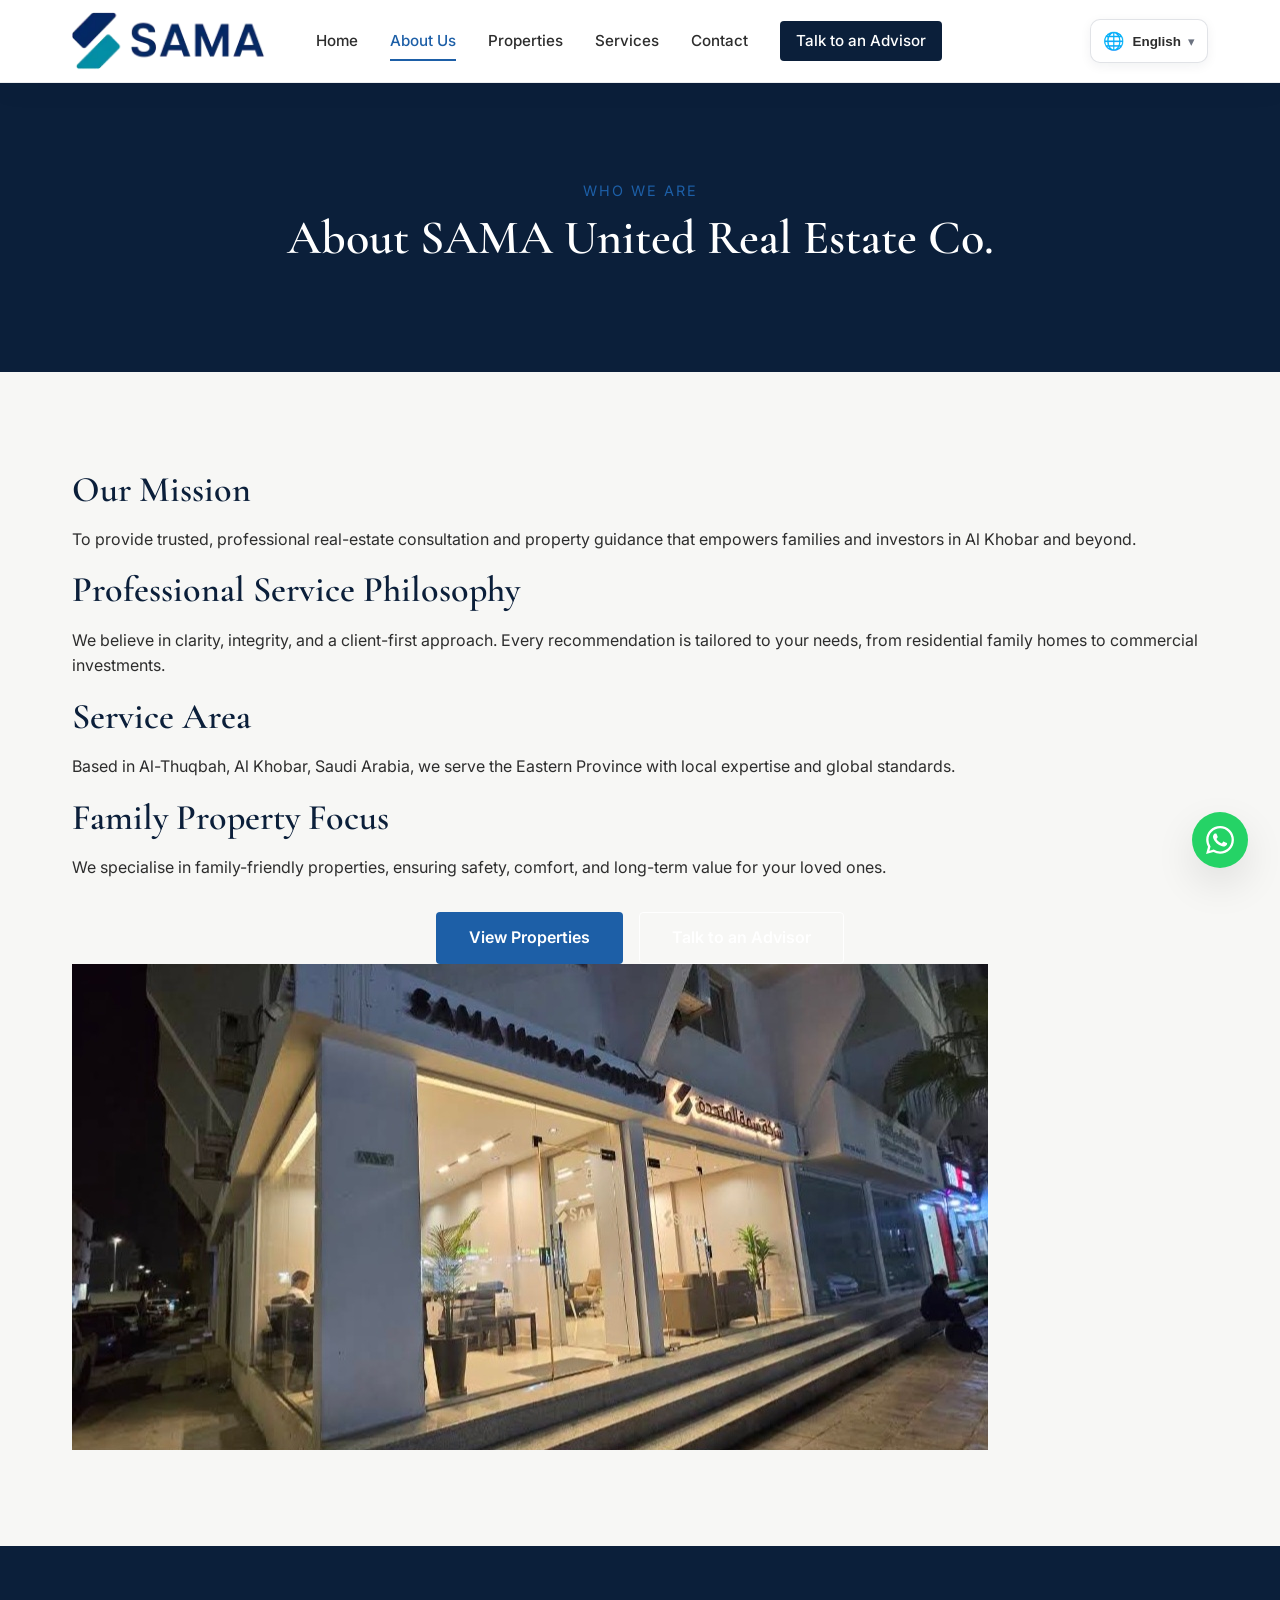
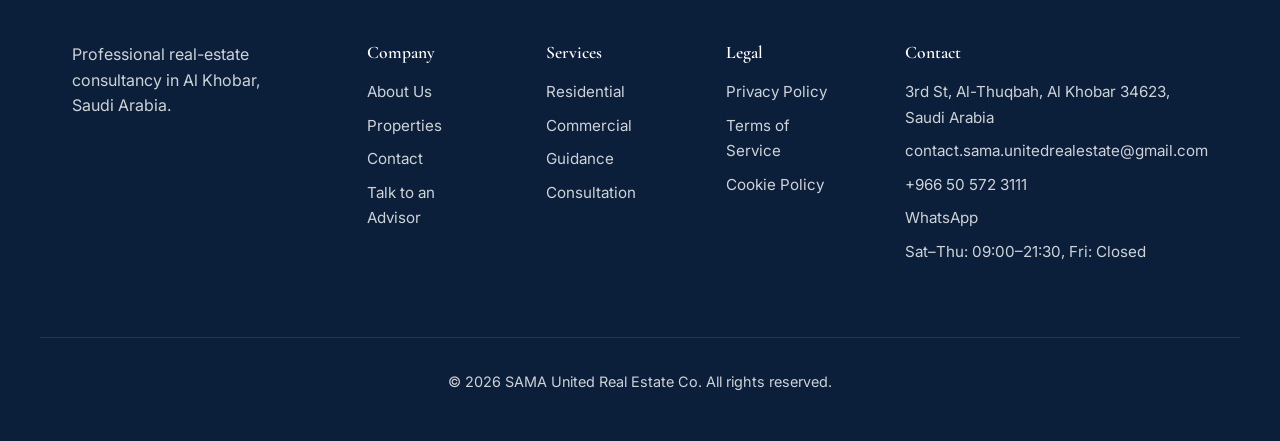
<file: company/about-us.html>
<!DOCTYPE html>
<html lang="en" dir="ltr">
<head>
    <meta charset="UTF-8">
    <meta name="viewport" content="width=device-width, initial-scale=1.0">
    <title>About Us | SAMA United Real Estate Co</title>
    <meta name="description" content="Learn about SAMA United Real Estate Co, a professional real-estate consultancy in Al Khobar, Saudi Arabia.">
    <meta property="og:title" content="About Us | SAMA United Real Estate Co">
    <meta property="og:description" content="Professional real-estate consultant serving Al-Thuqbah / Al Khobar, Saudi Arabia.">
    <meta property="og:type" content="website">
    <meta property="og:url" content="https://sama-united.example/company/about-us.html">
    <meta property="og:image" content="https://images.unsplash.com/photo-1600585154340-be6161a56a0c?q=80&w=1200&auto=format&fit=crop">
    <link rel="canonical" href="https://sama-united.example/company/about-us.html">
    <link rel="preconnect" href="https://fonts.googleapis.com">
    <link rel="preconnect" href="https://fonts.gstatic.com" crossorigin>
    <link href="https://fonts.googleapis.com/css2?family=Cormorant+Garamond:wght@400;500;600;700&family=Inter:wght@300;400;500;600;700&family=Cairo:wght@300;400;500;600;700&display=swap" rel="stylesheet">
    <link rel="stylesheet" href="../style.css">
</head>
<body>
    <header class="site-header" id="siteHeader">
        <!-- Same header as index.html, but with adjusted relative paths -->
        <div class="container header-container">
            <a href="../index.html" class="brand">
                <span class="brand-arabic">شركة سمة المتحدة العقارية</span>
                <span class="brand-english">SAMA United Real Estate Co</span>
            </a>
            <nav class="desktop-nav" aria-label="Main navigation">
                <a href="../index.html" class="nav-link" data-i18n="nav.home">Home</a>
                <a href="about-us.html" class="nav-link active" data-i18n="nav.about">About Us</a>
                <a href="properties.html" class="nav-link" data-i18n="nav.properties">Properties</a>
                <a href="../services/residential.html" class="nav-link" data-i18n="nav.services">Services</a>
                <a href="contact.html" class="nav-link" data-i18n="nav.contact">Contact</a>
                <a href="talk-to-an-advisor.html" class="nav-link nav-cta" data-i18n="nav.advisor">Talk to an Advisor</a>
            </nav>
            <div class="header-actions">
                <div class="language-selector">
                    <button class="lang-btn" aria-haspopup="true" aria-expanded="false" aria-controls="langDropdown" aria-label="Select language">
                        <span class="globe-icon" aria-hidden="true">🌐</span>
                        <span class="current-lang" data-i18n="lang.current">English</span>
                        <span class="chevron" aria-hidden="true">▾</span>
                    </button>
                    <ul class="lang-dropdown" id="langDropdown" role="menu" aria-label="Language options">
                        <li role="none"><button role="menuitem" data-lang="en" class="lang-option active">English</button></li>
                        <li role="none"><button role="menuitem" data-lang="ar" class="lang-option">العربية</button></li>
                        <li role="none"><button role="menuitem" data-lang="ur" class="lang-option">اردو</button></li>
                        <li role="none"><button role="menuitem" data-lang="zh" class="lang-option">中文</button></li>
                        <li role="none"><button role="menuitem" data-lang="sara" class="lang-option">European/Sara</button></li>
                    </ul>
                </div>
                <button class="mobile-menu-toggle" aria-expanded="false" aria-controls="mobileNav" aria-label="Toggle navigation menu">
                    <span class="hamburger-line"></span>
                    <span class="hamburger-line"></span>
                    <span class="hamburger-line"></span>
                </button>
            </div>
        </div>
        <nav class="mobile-nav" id="mobileNav" aria-label="Mobile navigation">
            <a href="../index.html" class="mobile-nav-link" data-i18n="nav.home">Home</a>
            <a href="about-us.html" class="mobile-nav-link active" data-i18n="nav.about">About Us</a>
            <a href="properties.html" class="mobile-nav-link" data-i18n="nav.properties">Properties</a>
            <a href="../services/residential.html" class="mobile-nav-link" data-i18n="nav.services">Services</a>
            <a href="contact.html" class="mobile-nav-link" data-i18n="nav.contact">Contact</a>
            <a href="talk-to-an-advisor.html" class="mobile-nav-link" data-i18n="nav.advisor">Talk to an Advisor</a>
        </nav>
    </header>

    <main>
        <section class="page-hero">
            <div class="container">
                <p class="section-eyebrow" data-i18n="about.pageEyebrow">Who we are</p>
                <h1 data-i18n="about.pageTitle">About SAMA United Real Estate Co.</h1>
            </div>
        </section>

        <section class="section">
            <div class="container about-detail-grid">
                <div class="about-detail-content">
                    <h2 data-i18n="about.missionTitle">Our Mission</h2>
                    <p data-i18n="about.missionText">To provide trusted, professional real-estate consultation and property guidance that empowers families and investors in Al Khobar and beyond.</p>
                    <h2 data-i18n="about.philosophyTitle">Professional Service Philosophy</h2>
                    <p data-i18n="about.philosophyText">We believe in clarity, integrity, and a client-first approach. Every recommendation is tailored to your needs, from residential family homes to commercial investments.</p>
                    <h2 data-i18n="about.areaTitle">Service Area</h2>
                    <p data-i18n="about.areaText">Based in Al-Thuqbah, Al Khobar, Saudi Arabia, we serve the Eastern Province with local expertise and global standards.</p>
                    <h2 data-i18n="about.familyTitle">Family Property Focus</h2>
                    <p data-i18n="about.familyText">We specialise in family-friendly properties, ensuring safety, comfort, and long-term value for your loved ones.</p>
                    <div class="cta-buttons" style="margin-top:2rem;">
                        <a href="properties.html" class="btn btn-primary" data-i18n="about.viewProperties">View Properties</a>
                        <a href="talk-to-an-advisor.html" class="btn btn-secondary" data-i18n="about.talkAdvisor">Talk to an Advisor</a>
                    </div>
                </div>
                <div class="about-detail-image">
    <img src="../assets/images/sections/about-us.jpg" alt="About SAMA United Real Estate Co" loading="lazy" decoding="async">
                </div>
            </div>
        </section>
    </main>

    <!-- Footer same as index.html but with adjusted paths -->
    <footer class="site-footer">
        <div class="container footer-grid">
            <div class="footer-brand">
                <span class="brand-arabic">شركة سمة المتحدة العقارية</span>
                <span class="brand-english">SAMA United Real Estate Co</span>
                <p data-i18n="footer.tagline">Professional real-estate consultancy in Al Khobar, Saudi Arabia.</p>
            </div>
            <div class="footer-column">
                <h3 data-i18n="footer.company">Company</h3>
                <ul>
                    <li><a href="about-us.html" data-i18n="nav.about">About Us</a></li>
                    <li><a href="properties.html" data-i18n="nav.properties">Properties</a></li>
                    <li><a href="contact.html" data-i18n="nav.contact">Contact</a></li>
                    <li><a href="talk-to-an-advisor.html" data-i18n="nav.advisor">Talk to an Advisor</a></li>
                </ul>
            </div>
            <div class="footer-column">
                <h3 data-i18n="footer.services">Services</h3>
                <ul>
                    <li><a href="../services/residential.html" data-i18n="services.residential.category">Residential</a></li>
                    <li><a href="../services/commercial.html" data-i18n="services.commercial.category">Commercial</a></li>
                    <li><a href="../services/property-guidance.html" data-i18n="services.guidance.category">Property Guidance</a></li>
                    <li><a href="../services/real-estate-consultation.html" data-i18n="services.consultation.category">Real Estate Consultation</a></li>
                </ul>
            </div>
            <div class="footer-column">
                <h3 data-i18n="footer.legal">Legal</h3>
                <ul>
                    <li><a href="../legal/privacy-policy.html" data-i18n="footer.privacy">Privacy Policy</a></li>
                    <li><a href="../legal/terms-of-service.html" data-i18n="footer.terms">Terms of Service</a></li>
                    <li><a href="../legal/cookie-policy.html" data-i18n="footer.cookies">Cookie Policy</a></li>
                </ul>
            </div>
            <div class="footer-column">
                <h3 data-i18n="footer.contact">Contact</h3>
                <ul>
                    <li><span data-i18n="footer.address">3rd St, Al-Thuqbah, Al Khobar 34623, Saudi Arabia</span></li>
                    <li><a href="mailto:contact.sama.unitedrealestate@gmail.com">contact.sama.unitedrealestate@gmail.com</a></li>
                    <li><a href="tel:+966505723111">+966 50 572 3111</a></li>
                    <li><a href="https://wa.me/966505723111" target="_blank" rel="noopener">WhatsApp</a></li>
                    <li><span data-i18n="footer.hours">Sat–Thu: 09:00–21:30, Fri: Closed</span></li>
                </ul>
            </div>
        </div>
        <div class="container footer-bottom">
            <p>© 2026 SAMA United Real Estate Co. All rights reserved.</p>
        </div>
    </footer>

    <a href="https://wa.me/966505723111" class="floating-whatsapp" target="_blank" rel="noopener" aria-label="Chat on WhatsApp">
        <svg xmlns="http://www.w3.org/2000/svg" viewBox="0 0 24 24" width="28" height="28" fill="currentColor"><path d="M17.472 14.382c-.297-.149-1.758-.867-2.03-.967-.273-.099-.471-.148-.67.15-.197.297-.767.966-.94 1.164-.173.199-.347.223-.644.075-.297-.15-1.255-.463-2.39-1.475-.883-.788-1.48-1.761-1.653-2.059-.173-.297-.018-.458.13-.606.134-.133.298-.347.446-.52.149-.174.198-.298.298-.497.099-.198.05-.371-.025-.52-.075-.149-.669-1.612-.916-2.207-.242-.579-.487-.5-.669-.51-.173-.008-.371-.01-.57-.01-.198 0-.52.074-.792.372-.272.297-1.04 1.016-1.04 2.479 0 1.462 1.065 2.875 1.213 3.074.149.198 2.096 3.2 5.077 4.487.709.306 1.262.489 1.694.625.712.227 1.36.195 1.871.118.571-.085 1.758-.719 2.006-1.413.248-.694.248-1.289.173-1.413-.074-.124-.272-.198-.57-.347m-5.421 7.403h-.004a9.87 9.87 0 01-5.031-1.378l-.361-.214-3.741.982.998-3.648-.235-.374a9.86 9.86 0 01-1.51-5.26c.001-5.45 4.436-9.884 9.888-9.884 2.64 0 5.122 1.03 6.988 2.898a9.825 9.825 0 012.893 6.994c-.003 5.45-4.437 9.884-9.885 9.884m8.413-18.297A11.815 11.815 0 0012.05 0C5.495 0 .16 5.335.157 11.892c0 2.096.547 4.142 1.588 5.945L.057 24l6.305-1.654a11.882 11.882 0 005.683 1.448h.005c6.554 0 11.89-5.335 11.893-11.893a11.821 11.821 0 00-3.48-8.413z"/></svg>
    </a>

    <script src="../script.js"></script>
</body>
  </html>
</file>
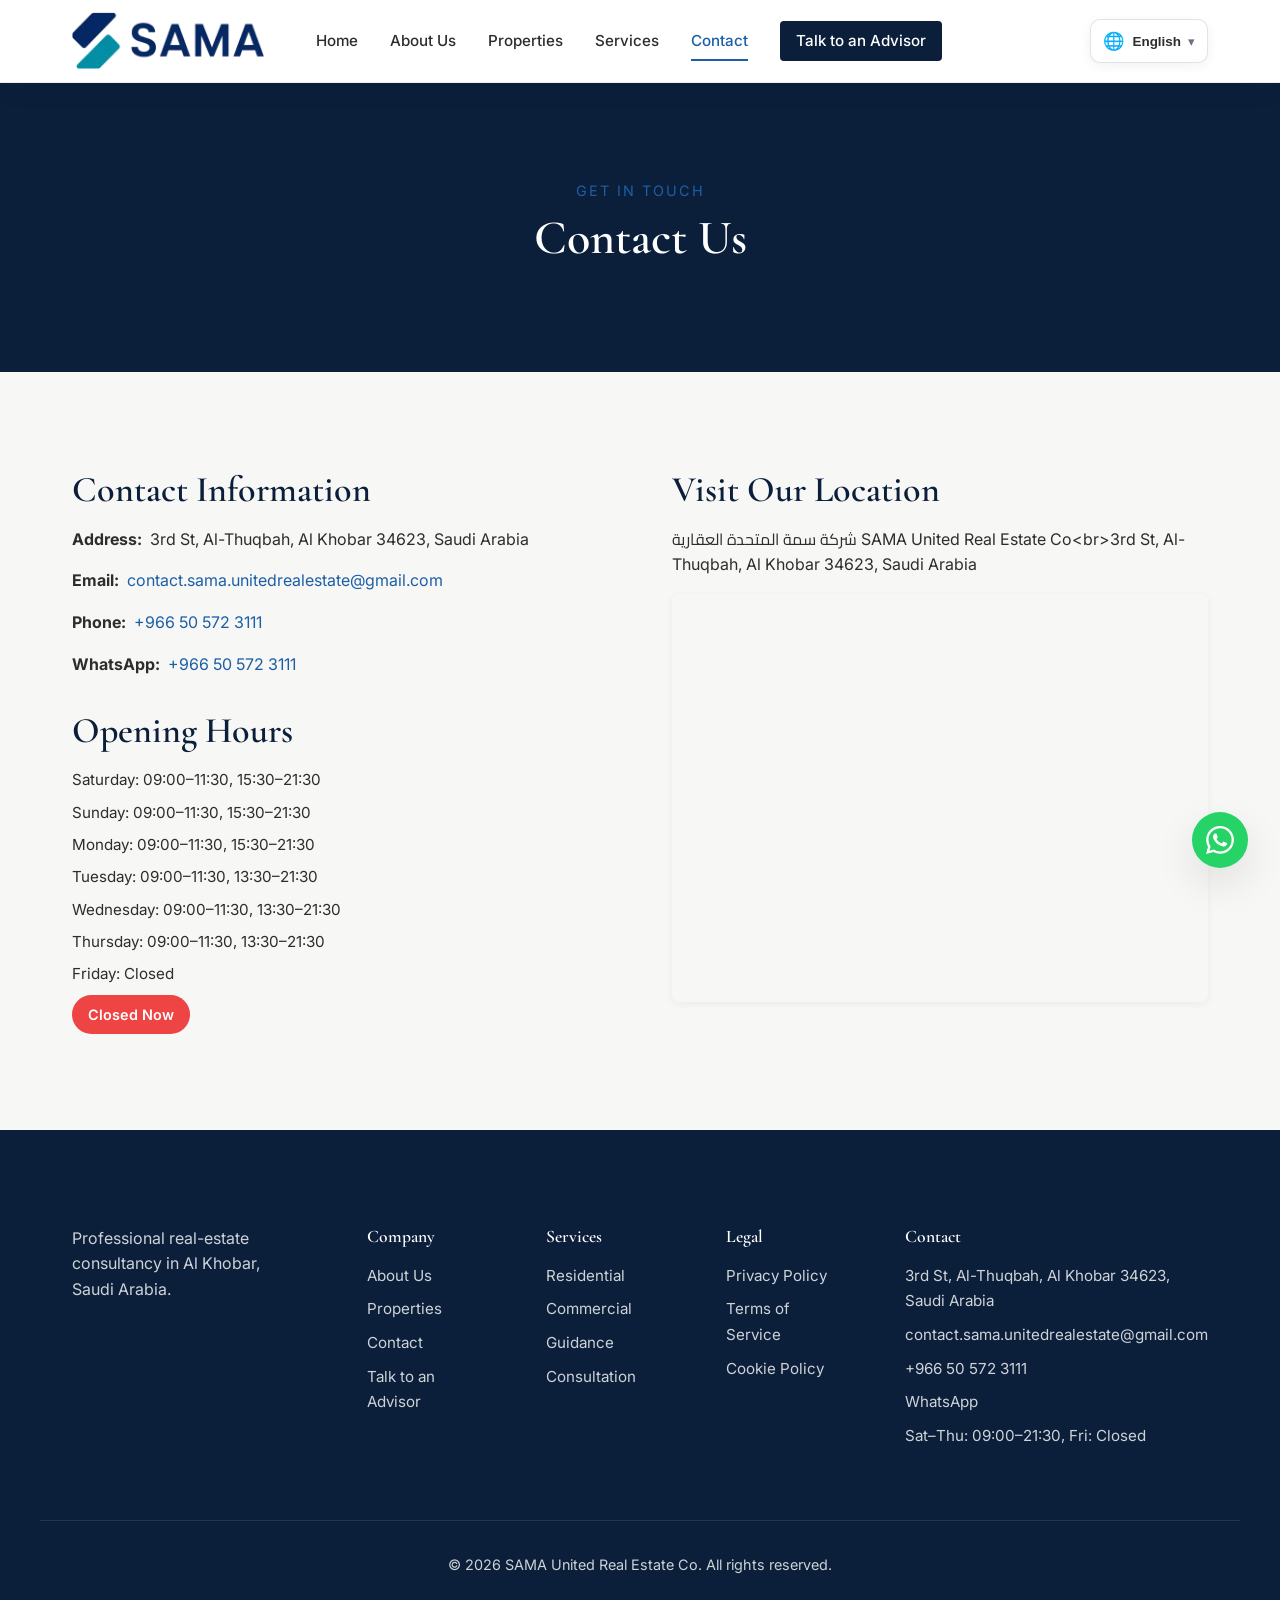
<file: company/contact.html>
<!DOCTYPE html>
<html lang="en" dir="ltr">
<head>
    <meta charset="UTF-8">
    <meta name="viewport" content="width=device-width, initial-scale=1.0">
    <title>Contact Us | SAMA United Real Estate Co</title>
    <meta name="description" content="Contact SAMA United Real Estate Co in Al Khobar, Saudi Arabia. Address, phone, WhatsApp, email, and opening hours.">
    <meta property="og:title" content="Contact Us | SAMA United Real Estate Co">
    <meta property="og:description" content="Get in touch with SAMA United Real Estate Co.">
    <meta property="og:type" content="website">
    <meta property="og:url" content="https://sama-united.example/company/contact.html">
    <meta property="og:image" content="https://images.unsplash.com/photo-1600585154340-be6161a56a0c?q=80&w=1200&auto=format&fit=crop">
    <link rel="canonical" href="https://sama-united.example/company/contact.html">
    <link rel="preconnect" href="https://fonts.googleapis.com">
    <link rel="preconnect" href="https://fonts.gstatic.com" crossorigin>
    <link href="https://fonts.googleapis.com/css2?family=Cormorant+Garamond:wght@400;500;600;700&family=Inter:wght@300;400;500;600;700&family=Cairo:wght@300;400;500;600;700&display=swap" rel="stylesheet">
    <link rel="stylesheet" href="../style.css">
</head>
<body>
    <header class="site-header" id="siteHeader">
        <!-- Same header as above -->
        <div class="container header-container">
            <a href="../index.html" class="brand">
                <span class="brand-arabic">شركة سمة المتحدة العقارية</span>
                <span class="brand-english">SAMA United Real Estate Co</span>
            </a>
            <nav class="desktop-nav" aria-label="Main navigation">
                <a href="../index.html" class="nav-link" data-i18n="nav.home">Home</a>
                <a href="about-us.html" class="nav-link" data-i18n="nav.about">About Us</a>
                <a href="properties.html" class="nav-link" data-i18n="nav.properties">Properties</a>
                <a href="../services/residential.html" class="nav-link" data-i18n="nav.services">Services</a>
                <a href="contact.html" class="nav-link active" data-i18n="nav.contact">Contact</a>
                <a href="talk-to-an-advisor.html" class="nav-link nav-cta" data-i18n="nav.advisor">Talk to an Advisor</a>
            </nav>
            <div class="header-actions">
                <div class="language-selector">
                    <button class="lang-btn" aria-haspopup="true" aria-expanded="false" aria-controls="langDropdown" aria-label="Select language">
                        <span class="globe-icon" aria-hidden="true">🌐</span>
                        <span class="current-lang" data-i18n="lang.current">English</span>
                        <span class="chevron" aria-hidden="true">▾</span>
                    </button>
                    <ul class="lang-dropdown" id="langDropdown" role="menu" aria-label="Language options">
                        <li role="none"><button role="menuitem" data-lang="en" class="lang-option active">English</button></li>
                        <li role="none"><button role="menuitem" data-lang="ar" class="lang-option">العربية</button></li>
                        <li role="none"><button role="menuitem" data-lang="ur" class="lang-option">اردو</button></li>
                        <li role="none"><button role="menuitem" data-lang="zh" class="lang-option">中文</button></li>
                        <li role="none"><button role="menuitem" data-lang="sara" class="lang-option">European/Sara</button></li>
                    </ul>
                </div>
                <button class="mobile-menu-toggle" aria-expanded="false" aria-controls="mobileNav" aria-label="Toggle navigation menu">
                    <span class="hamburger-line"></span>
                    <span class="hamburger-line"></span>
                    <span class="hamburger-line"></span>
                </button>
            </div>
        </div>
        <nav class="mobile-nav" id="mobileNav" aria-label="Mobile navigation">
            <a href="../index.html" class="mobile-nav-link" data-i18n="nav.home">Home</a>
            <a href="about-us.html" class="mobile-nav-link" data-i18n="nav.about">About Us</a>
            <a href="properties.html" class="mobile-nav-link" data-i18n="nav.properties">Properties</a>
            <a href="../services/residential.html" class="mobile-nav-link" data-i18n="nav.services">Services</a>
            <a href="contact.html" class="mobile-nav-link active" data-i18n="nav.contact">Contact</a>
            <a href="talk-to-an-advisor.html" class="mobile-nav-link" data-i18n="nav.advisor">Talk to an Advisor</a>
        </nav>
    </header>

    <main>
        <section class="page-hero">
            <div class="container">
                <p class="section-eyebrow" data-i18n="contact.eyebrow">Get in touch</p>
                <h1 data-i18n="contact.pageTitle">Contact Us</h1>
            </div>
        </section>

        <section class="section">
            <div class="container contact-grid">
                <div class="contact-info">
                    <h2 data-i18n="contact.infoTitle">Contact Information</h2>
                    <ul class="contact-list">
                        <li>
                            <strong data-i18n="contact.addressLabel">Address:</strong>
                            <span data-i18n="footer.address">3rd St, Al-Thuqbah, Al Khobar 34623, Saudi Arabia</span>
                        </li>
                        <li>
                            <strong data-i18n="contact.emailLabel">Email:</strong>
                            <a href="mailto:contact.sama.unitedrealestate@gmail.com">contact.sama.unitedrealestate@gmail.com</a>
                        </li>
                        <li>
                            <strong data-i18n="contact.phoneLabel">Phone:</strong>
                            <a href="tel:+966505723111">+966 50 572 3111</a>
                        </li>
                        <li>
                            <strong data-i18n="contact.whatsappLabel">WhatsApp:</strong>
                            <a href="https://wa.me/966505723111" target="_blank" rel="noopener">+966 50 572 3111</a>
                        </li>
                    </ul>
                    <h2 data-i18n="contact.hoursTitle">Opening Hours</h2>
                    <div class="opening-hours">
                        <p data-i18n="hours.saturday">Saturday: 09:00–11:30, 15:30–21:30</p>
                        <p data-i18n="hours.sunday">Sunday: 09:00–11:30, 15:30–21:30</p>
                        <p data-i18n="hours.monday">Monday: 09:00–11:30, 15:30–21:30</p>
                        <p data-i18n="hours.tuesday">Tuesday: 09:00–11:30, 13:30–21:30</p>
                        <p data-i18n="hours.wednesday">Wednesday: 09:00–11:30, 13:30–21:30</p>
                        <p data-i18n="hours.thursday">Thursday: 09:00–11:30, 13:30–21:30</p>
                        <p data-i18n="hours.friday">Friday: Closed</p>
                    </div>
                    <div class="open-status" id="openStatus" role="status"></div>
                </div>
                <div class="contact-map">
                    <h2 data-i18n="contact.mapTitle">Visit Our Location</h2>
                    <p data-i18n="contact.mapAddress">شركة سمة المتحدة العقارية SAMA United Real Estate Co<br>3rd St, Al-Thuqbah, Al Khobar 34623, Saudi Arabia</p>
                    <div class="map-wrapper">
                        <iframe src="https://www.google.com/maps?q=3rd%20St%2C%20Al-Thuqbah%2C%20Al%20Khobar%2034623%2C%20Saudi%20Arabia&output=embed" width="100%" height="400" style="border:0;" allowfullscreen="" loading="lazy" referrerpolicy="no-referrer-when-downgrade" title="SAMA United Real Estate Co location"></iframe>
                    </div>
                </div>
            </div>
        </section>
    </main>

    <!-- Footer same as above -->
    <footer class="site-footer">
        <div class="container footer-grid">
            <div class="footer-brand">
                <span class="brand-arabic">شركة سمة المتحدة العقارية</span>
                <span class="brand-english">SAMA United Real Estate Co</span>
                <p data-i18n="footer.tagline">Professional real-estate consultancy in Al Khobar, Saudi Arabia.</p>
            </div>
            <div class="footer-column">
                <h3 data-i18n="footer.company">Company</h3>
                <ul>
                    <li><a href="about-us.html" data-i18n="nav.about">About Us</a></li>
                    <li><a href="properties.html" data-i18n="nav.properties">Properties</a></li>
                    <li><a href="contact.html" data-i18n="nav.contact">Contact</a></li>
                    <li><a href="talk-to-an-advisor.html" data-i18n="nav.advisor">Talk to an Advisor</a></li>
                </ul>
            </div>
            <div class="footer-column">
                <h3 data-i18n="footer.services">Services</h3>
                <ul>
                    <li><a href="../services/residential.html" data-i18n="services.residential.category">Residential</a></li>
                    <li><a href="../services/commercial.html" data-i18n="services.commercial.category">Commercial</a></li>
                    <li><a href="../services/property-guidance.html" data-i18n="services.guidance.category">Property Guidance</a></li>
                    <li><a href="../services/real-estate-consultation.html" data-i18n="services.consultation.category">Real Estate Consultation</a></li>
                </ul>
            </div>
            <div class="footer-column">
                <h3 data-i18n="footer.legal">Legal</h3>
                <ul>
                    <li><a href="../legal/privacy-policy.html" data-i18n="footer.privacy">Privacy Policy</a></li>
                    <li><a href="../legal/terms-of-service.html" data-i18n="footer.terms">Terms of Service</a></li>
                    <li><a href="../legal/cookie-policy.html" data-i18n="footer.cookies">Cookie Policy</a></li>
                </ul>
            </div>
            <div class="footer-column">
                <h3 data-i18n="footer.contact">Contact</h3>
                <ul>
                    <li><span data-i18n="footer.address">3rd St, Al-Thuqbah, Al Khobar 34623, Saudi Arabia</span></li>
                    <li><a href="mailto:contact.sama.unitedrealestate@gmail.com">contact.sama.unitedrealestate@gmail.com</a></li>
                    <li><a href="tel:+966505723111">+966 50 572 3111</a></li>
                    <li><a href="https://wa.me/966505723111" target="_blank" rel="noopener">WhatsApp</a></li>
                    <li><span data-i18n="footer.hours">Sat–Thu: 09:00–21:30, Fri: Closed</span></li>
                </ul>
            </div>
        </div>
        <div class="container footer-bottom">
            <p>© 2026 SAMA United Real Estate Co. All rights reserved.</p>
        </div>
    </footer>

    <a href="https://wa.me/966505723111" class="floating-whatsapp" target="_blank" rel="noopener" aria-label="Chat on WhatsApp">
        <svg xmlns="http://www.w3.org/2000/svg" viewBox="0 0 24 24" width="28" height="28" fill="currentColor"><path d="M17.472 14.382c-.297-.149-1.758-.867-2.03-.967-.273-.099-.471-.148-.67.15-.197.297-.767.966-.94 1.164-.173.199-.347.223-.644.075-.297-.15-1.255-.463-2.39-1.475-.883-.788-1.48-1.761-1.653-2.059-.173-.297-.018-.458.13-.606.134-.133.298-.347.446-.52.149-.174.198-.298.298-.497.099-.198.05-.371-.025-.52-.075-.149-.669-1.612-.916-2.207-.242-.579-.487-.5-.669-.51-.173-.008-.371-.01-.57-.01-.198 0-.52.074-.792.372-.272.297-1.04 1.016-1.04 2.479 0 1.462 1.065 2.875 1.213 3.074.149.198 2.096 3.2 5.077 4.487.709.306 1.262.489 1.694.625.712.227 1.36.195 1.871.118.571-.085 1.758-.719 2.006-1.413.248-.694.248-1.289.173-1.413-.074-.124-.272-.198-.57-.347m-5.421 7.403h-.004a9.87 9.87 0 01-5.031-1.378l-.361-.214-3.741.982.998-3.648-.235-.374a9.86 9.86 0 01-1.51-5.26c.001-5.45 4.436-9.884 9.888-9.884 2.64 0 5.122 1.03 6.988 2.898a9.825 9.825 0 012.893 6.994c-.003 5.45-4.437 9.884-9.885 9.884m8.413-18.297A11.815 11.815 0 0012.05 0C5.495 0 .16 5.335.157 11.892c0 2.096.547 4.142 1.588 5.945L.057 24l6.305-1.654a11.882 11.882 0 005.683 1.448h.005c6.554 0 11.89-5.335 11.893-11.893a11.821 11.821 0 00-3.48-8.413z"/></svg>
    </a>

    <script src="../script.js"></script>
</body>
</html>
</file>
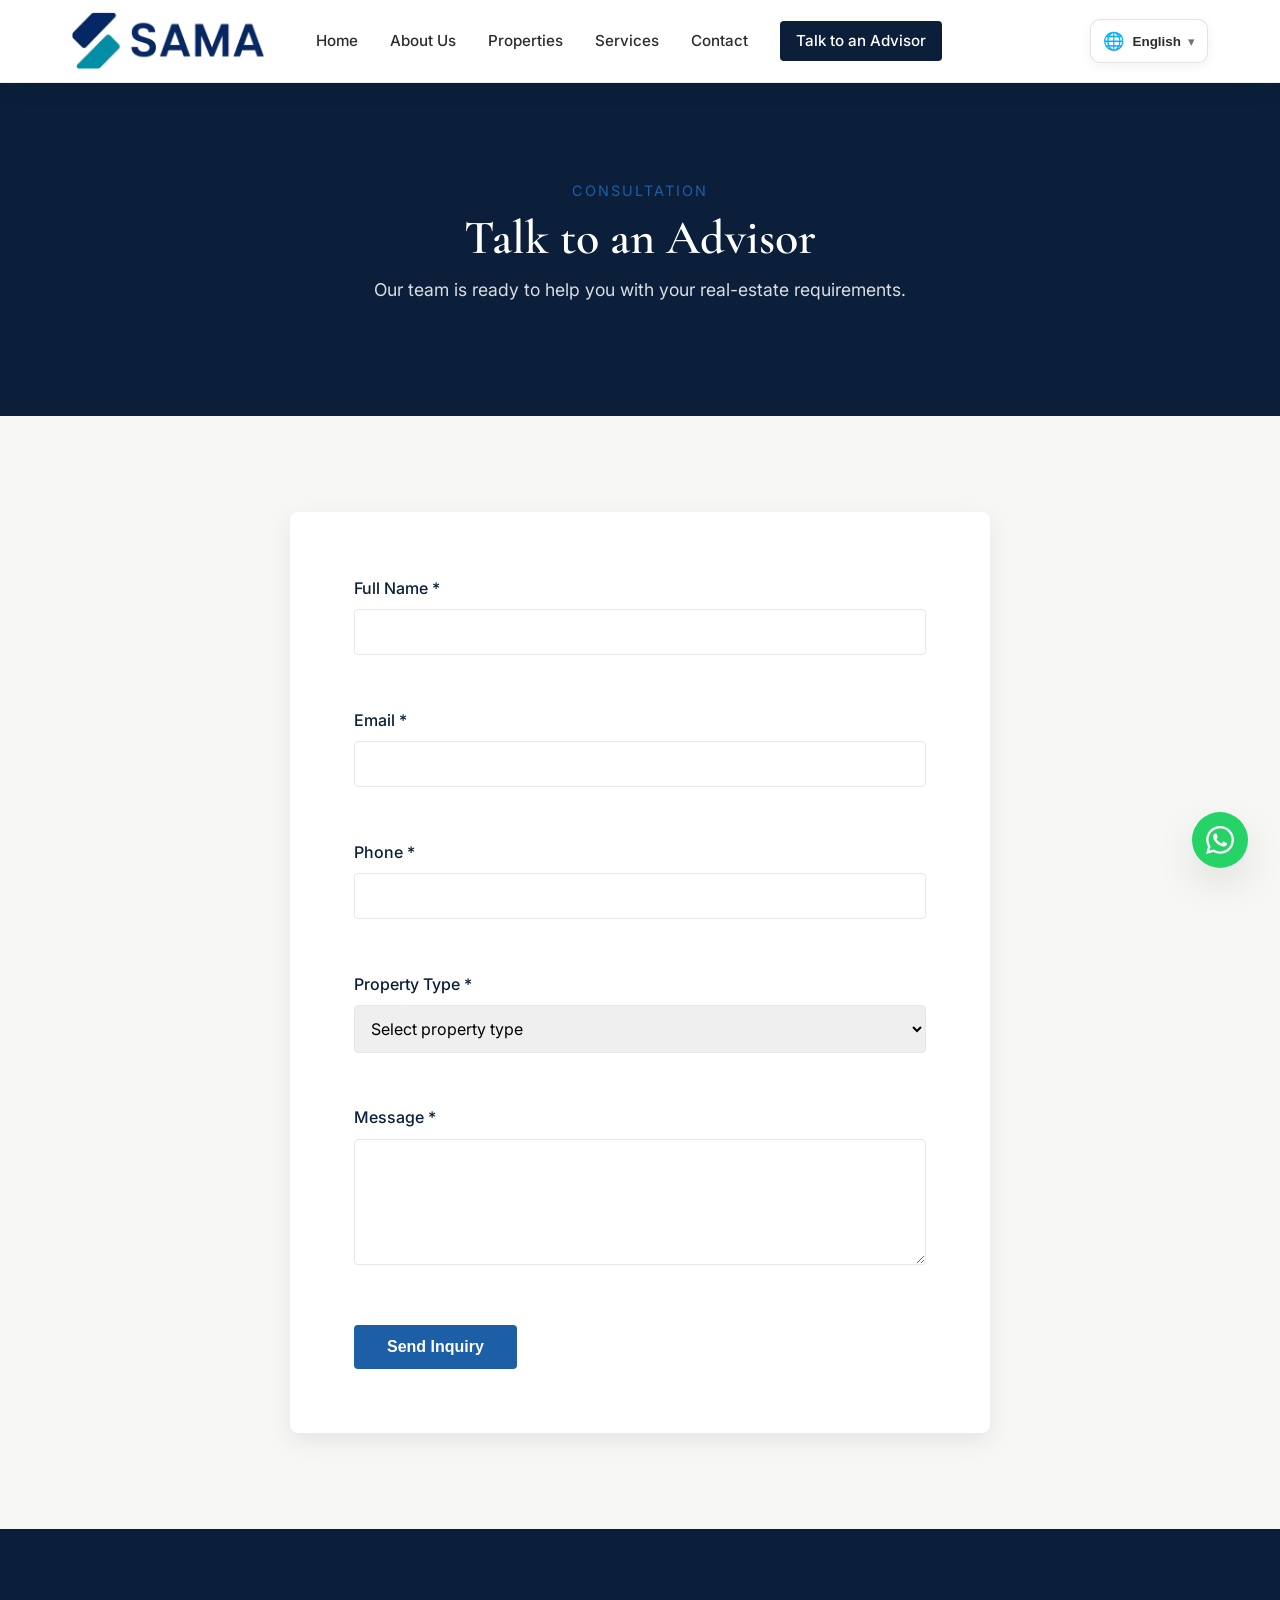
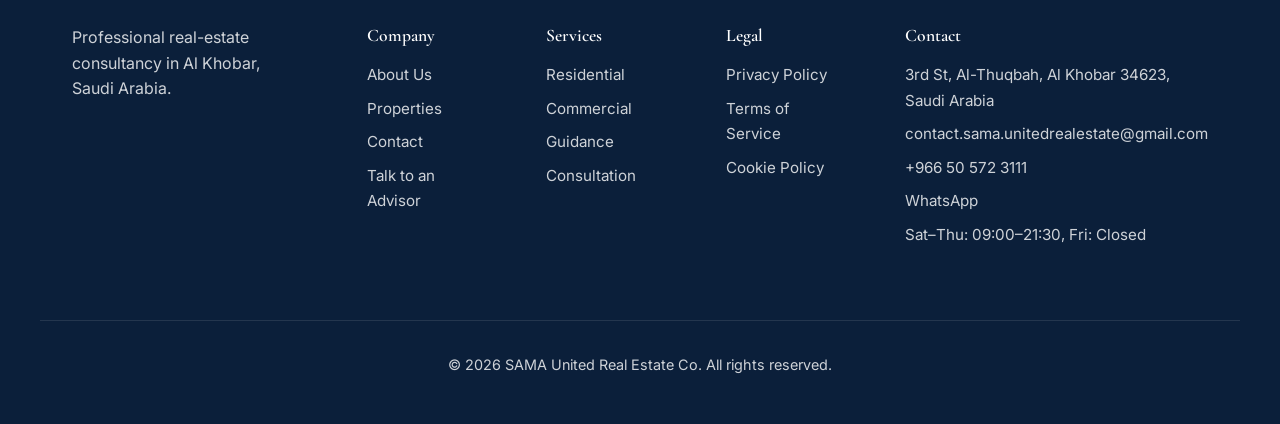
<file: company/talk-to-an-advisor.html>
<!DOCTYPE html>
<html lang="en" dir="ltr">
<head>
    <meta charset="UTF-8">
    <meta name="viewport" content="width=device-width, initial-scale=1.0">
    <title>Talk to an Advisor | SAMA United Real Estate Co</title>
    <meta name="description" content="Contact a SAMA United Real Estate advisor for professional real-estate guidance in Al Khobar.">
    <meta property="og:title" content="Talk to an Advisor | SAMA United Real Estate Co">
    <meta property="og:description" content="Our team is ready to help you with your real-estate requirements.">
    <meta property="og:type" content="website">
    <meta property="og:url" content="https://sama-united.example/company/talk-to-an-advisor.html">
    <meta property="og:image" content="https://images.unsplash.com/photo-1560518883-ce09059eeffa?q=80&w=1200&auto=format&fit=crop">
    <link rel="canonical" href="https://sama-united.example/company/talk-to-an-advisor.html">
    <link rel="preconnect" href="https://fonts.googleapis.com">
    <link rel="preconnect" href="https://fonts.gstatic.com" crossorigin>
    <link href="https://fonts.googleapis.com/css2?family=Cormorant+Garamond:wght@400;500;600;700&family=Inter:wght@300;400;500;600;700&family=Cairo:wght@300;400;500;600;700&display=swap" rel="stylesheet">
    <link rel="stylesheet" href="../style.css">
</head>
<body>
    <header class="site-header" id="siteHeader">
        <!-- Same header -->
        <div class="container header-container">
            <a href="../index.html" class="brand">
                <span class="brand-arabic">شركة سمة المتحدة العقارية</span>
                <span class="brand-english">SAMA United Real Estate Co</span>
            </a>
            <nav class="desktop-nav" aria-label="Main navigation">
                <a href="../index.html" class="nav-link" data-i18n="nav.home">Home</a>
                <a href="about-us.html" class="nav-link" data-i18n="nav.about">About Us</a>
                <a href="properties.html" class="nav-link" data-i18n="nav.properties">Properties</a>
                <a href="../services/residential.html" class="nav-link" data-i18n="nav.services">Services</a>
                <a href="contact.html" class="nav-link" data-i18n="nav.contact">Contact</a>
                <a href="talk-to-an-advisor.html" class="nav-link nav-cta active" data-i18n="nav.advisor">Talk to an Advisor</a>
            </nav>
            <div class="header-actions">
                <div class="language-selector">
                    <button class="lang-btn" aria-haspopup="true" aria-expanded="false" aria-controls="langDropdown" aria-label="Select language">
                        <span class="globe-icon" aria-hidden="true">🌐</span>
                        <span class="current-lang" data-i18n="lang.current">English</span>
                        <span class="chevron" aria-hidden="true">▾</span>
                    </button>
                    <ul class="lang-dropdown" id="langDropdown" role="menu" aria-label="Language options">
                        <li role="none"><button role="menuitem" data-lang="en" class="lang-option active">English</button></li>
                        <li role="none"><button role="menuitem" data-lang="ar" class="lang-option">العربية</button></li>
                        <li role="none"><button role="menuitem" data-lang="ur" class="lang-option">اردو</button></li>
                        <li role="none"><button role="menuitem" data-lang="zh" class="lang-option">中文</button></li>
                        <li role="none"><button role="menuitem" data-lang="sara" class="lang-option">European/Sara</button></li>
                    </ul>
                </div>
                <button class="mobile-menu-toggle" aria-expanded="false" aria-controls="mobileNav" aria-label="Toggle navigation menu">
                    <span class="hamburger-line"></span>
                    <span class="hamburger-line"></span>
                    <span class="hamburger-line"></span>
                </button>
            </div>
        </div>
        <nav class="mobile-nav" id="mobileNav" aria-label="Mobile navigation">
            <a href="../index.html" class="mobile-nav-link" data-i18n="nav.home">Home</a>
            <a href="about-us.html" class="mobile-nav-link" data-i18n="nav.about">About Us</a>
            <a href="properties.html" class="mobile-nav-link" data-i18n="nav.properties">Properties</a>
            <a href="../services/residential.html" class="mobile-nav-link" data-i18n="nav.services">Services</a>
            <a href="contact.html" class="mobile-nav-link" data-i18n="nav.contact">Contact</a>
            <a href="talk-to-an-advisor.html" class="mobile-nav-link active" data-i18n="nav.advisor">Talk to an Advisor</a>
        </nav>
    </header>

    <main>
        <section class="page-hero">
            <div class="container">
                <p class="section-eyebrow" data-i18n="advisor.eyebrow">Consultation</p>
                <h1 data-i18n="advisor.pageTitle">Talk to an Advisor</h1>
                <p class="page-subtitle" data-i18n="advisor.subtitle">Our team is ready to help you with your real-estate requirements.</p>
            </div>
        </section>

        <section class="section">
            <div class="container advisor-form-container">
                <form id="advisorForm" novalidate>
                    <div class="form-group">
                        <label for="fullName" data-i18n="form.fullName">Full Name *</label>
                        <input type="text" id="fullName" name="fullName" required autocomplete="name">
                        <p class="error-message" id="fullNameError" aria-live="polite"></p>
                    </div>
                    <div class="form-group">
                        <label for="email" data-i18n="form.email">Email *</label>
                        <input type="email" id="email" name="email" required autocomplete="email">
                        <p class="error-message" id="emailError" aria-live="polite"></p>
                    </div>
                    <div class="form-group">
                        <label for="phone" data-i18n="form.phone">Phone *</label>
                        <input type="tel" id="phone" name="phone" required autocomplete="tel">
                        <p class="error-message" id="phoneError" aria-live="polite"></p>
                    </div>
                    <div class="form-group">
                        <label for="propertyType" data-i18n="form.propertyType">Property Type *</label>
                        <select id="propertyType" name="propertyType" required>
                            <option value="" disabled selected data-i18n="form.selectProperty">Select property type</option>
                            <option value="residential" data-i18n="form.residential">Residential</option>
                            <option value="commercial" data-i18n="form.commercial">Commercial</option>
                            <option value="family" data-i18n="form.family">Family</option>
                            <option value="other" data-i18n="form.other">Other</option>
                        </select>
                        <p class="error-message" id="propertyTypeError" aria-live="polite"></p>
                    </div>
                    <div class="form-group">
                        <label for="message" data-i18n="form.message">Message *</label>
                        <textarea id="message" name="message" rows="5" required></textarea>
                        <p class="error-message" id="messageError" aria-live="polite"></p>
                    </div>
                    <button type="submit" class="btn btn-primary" data-i18n="form.sendInquiry">Send Inquiry</button>
                    <div class="form-success" id="advisorFormSuccess" hidden>
                        <p data-i18n="form.successMessage">Thank you. Your inquiry has been received successfully. Our advisor will assist you shortly.</p>
                    </div>
                </form>
            </div>
        </section>
    </main>

    <!-- Footer same as above -->
    <footer class="site-footer">
        <div class="container footer-grid">
            <div class="footer-brand">
                <span class="brand-arabic">شركة سمة المتحدة العقارية</span>
                <span class="brand-english">SAMA United Real Estate Co</span>
                <p data-i18n="footer.tagline">Professional real-estate consultancy in Al Khobar, Saudi Arabia.</p>
            </div>
            <div class="footer-column">
                <h3 data-i18n="footer.company">Company</h3>
                <ul>
                    <li><a href="about-us.html" data-i18n="nav.about">About Us</a></li>
                    <li><a href="properties.html" data-i18n="nav.properties">Properties</a></li>
                    <li><a href="contact.html" data-i18n="nav.contact">Contact</a></li>
                    <li><a href="talk-to-an-advisor.html" data-i18n="nav.advisor">Talk to an Advisor</a></li>
                </ul>
            </div>
            <div class="footer-column">
                <h3 data-i18n="footer.services">Services</h3>
                <ul>
                    <li><a href="../services/residential.html" data-i18n="services.residential.category">Residential</a></li>
                    <li><a href="../services/commercial.html" data-i18n="services.commercial.category">Commercial</a></li>
                    <li><a href="../services/property-guidance.html" data-i18n="services.guidance.category">Property Guidance</a></li>
                    <li><a href="../services/real-estate-consultation.html" data-i18n="services.consultation.category">Real Estate Consultation</a></li>
                </ul>
            </div>
            <div class="footer-column">
                <h3 data-i18n="footer.legal">Legal</h3>
                <ul>
                    <li><a href="../legal/privacy-policy.html" data-i18n="footer.privacy">Privacy Policy</a></li>
                    <li><a href="../legal/terms-of-service.html" data-i18n="footer.terms">Terms of Service</a></li>
                    <li><a href="../legal/cookie-policy.html" data-i18n="footer.cookies">Cookie Policy</a></li>
                </ul>
            </div>
            <div class="footer-column">
                <h3 data-i18n="footer.contact">Contact</h3>
                <ul>
                    <li><span data-i18n="footer.address">3rd St, Al-Thuqbah, Al Khobar 34623, Saudi Arabia</span></li>
                    <li><a href="mailto:contact.sama.unitedrealestate@gmail.com">contact.sama.unitedrealestate@gmail.com</a></li>
                    <li><a href="tel:+966505723111">+966 50 572 3111</a></li>
                    <li><a href="https://wa.me/966505723111" target="_blank" rel="noopener">WhatsApp</a></li>
                    <li><span data-i18n="footer.hours">Sat–Thu: 09:00–21:30, Fri: Closed</span></li>
                </ul>
            </div>
        </div>
        <div class="container footer-bottom">
            <p>© 2026 SAMA United Real Estate Co. All rights reserved.</p>
        </div>
    </footer>

    <a href="https://wa.me/966505723111" class="floating-whatsapp" target="_blank" rel="noopener" aria-label="Chat on WhatsApp">
        <svg xmlns="http://www.w3.org/2000/svg" viewBox="0 0 24 24" width="28" height="28" fill="currentColor"><path d="M17.472 14.382c-.297-.149-1.758-.867-2.03-.967-.273-.099-.471-.148-.67.15-.197.297-.767.966-.94 1.164-.173.199-.347.223-.644.075-.297-.15-1.255-.463-2.39-1.475-.883-.788-1.48-1.761-1.653-2.059-.173-.297-.018-.458.13-.606.134-.133.298-.347.446-.52.149-.174.198-.298.298-.497.099-.198.05-.371-.025-.52-.075-.149-.669-1.612-.916-2.207-.242-.579-.487-.5-.669-.51-.173-.008-.371-.01-.57-.01-.198 0-.52.074-.792.372-.272.297-1.04 1.016-1.04 2.479 0 1.462 1.065 2.875 1.213 3.074.149.198 2.096 3.2 5.077 4.487.709.306 1.262.489 1.694.625.712.227 1.36.195 1.871.118.571-.085 1.758-.719 2.006-1.413.248-.694.248-1.289.173-1.413-.074-.124-.272-.198-.57-.347m-5.421 7.403h-.004a9.87 9.87 0 01-5.031-1.378l-.361-.214-3.741.982.998-3.648-.235-.374a9.86 9.86 0 01-1.51-5.26c.001-5.45 4.436-9.884 9.888-9.884 2.64 0 5.122 1.03 6.988 2.898a9.825 9.825 0 012.893 6.994c-.003 5.45-4.437 9.884-9.885 9.884m8.413-18.297A11.815 11.815 0 0012.05 0C5.495 0 .16 5.335.157 11.892c0 2.096.547 4.142 1.588 5.945L.057 24l6.305-1.654a11.882 11.882 0 005.683 1.448h.005c6.554 0 11.89-5.335 11.893-11.893a11.821 11.821 0 00-3.48-8.413z"/></svg>
    </a>

    <script src="../script.js"></script>
</body>
                          </html>
</file>
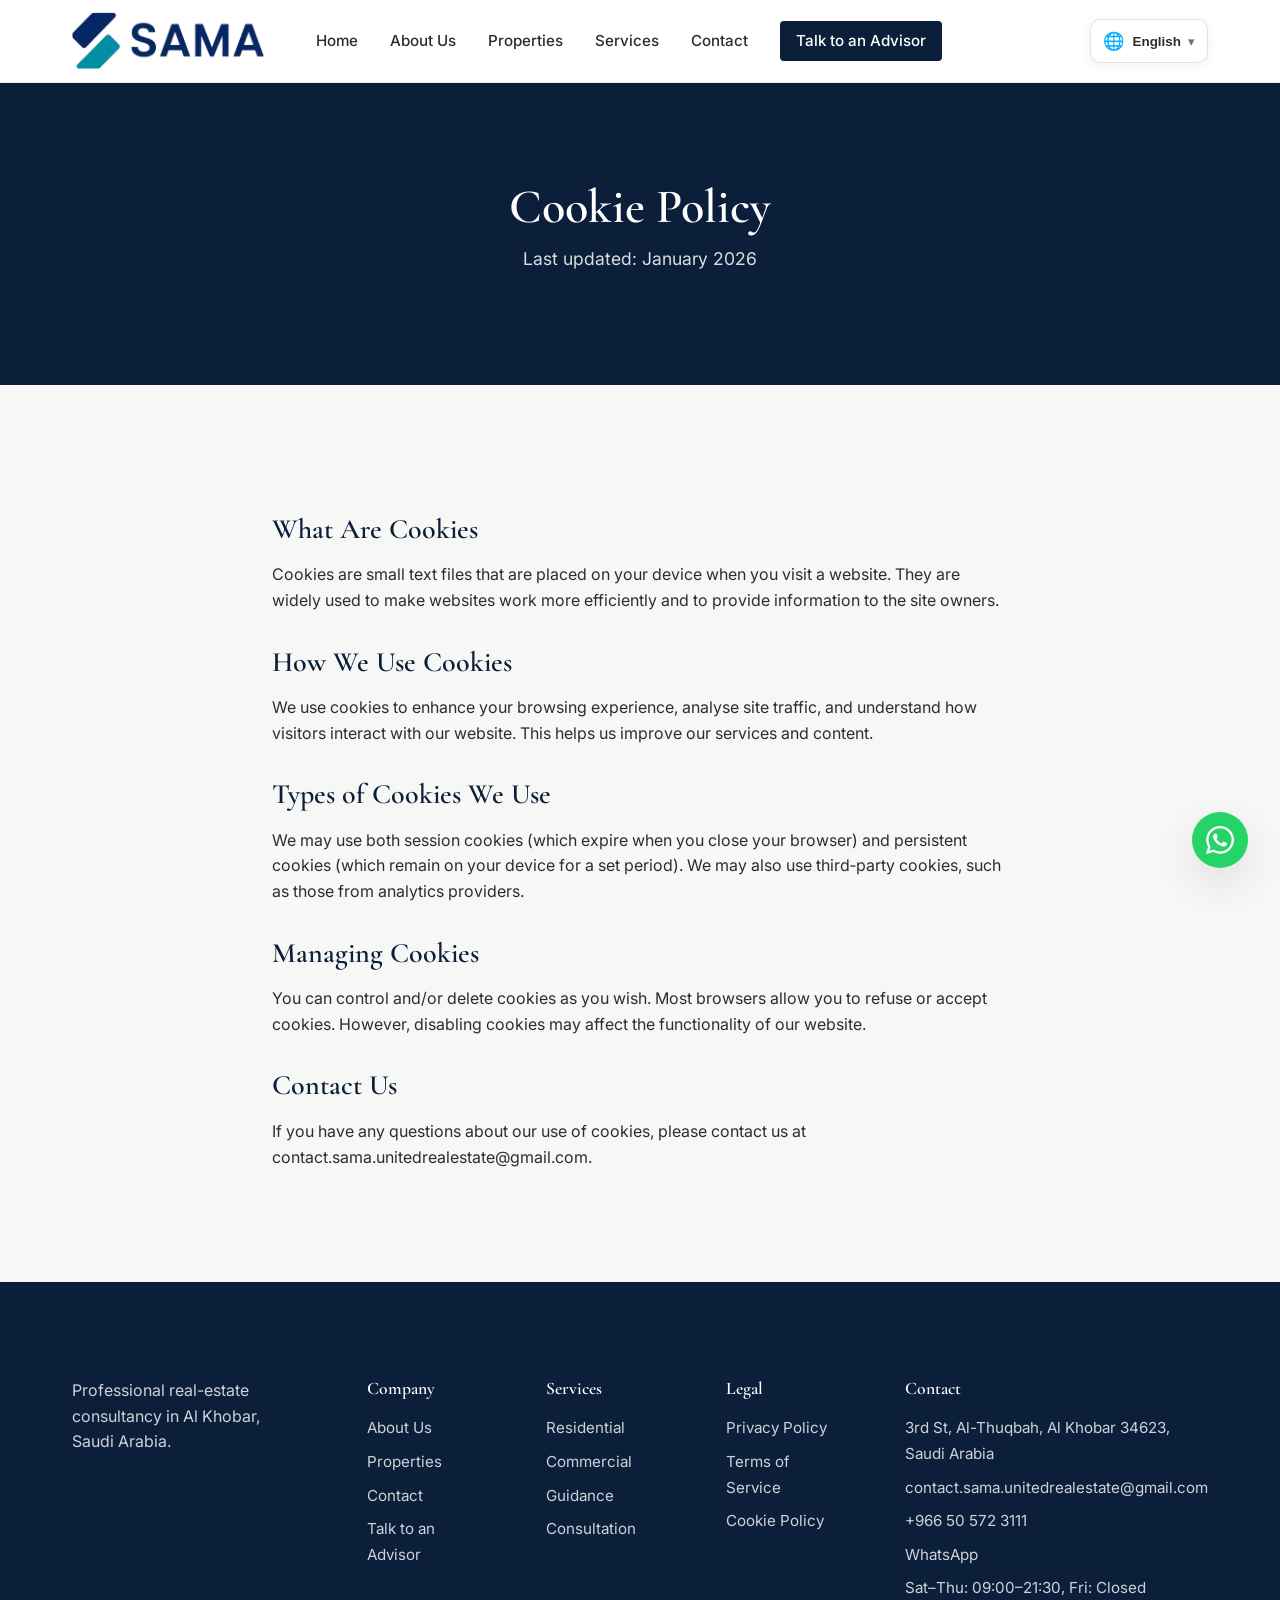
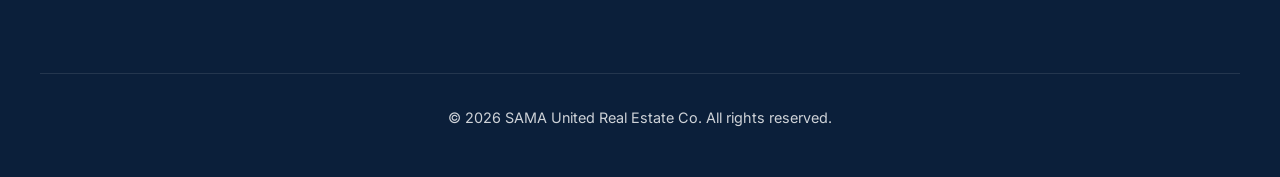
<file: legal/cookie-policy.html>
<!DOCTYPE html>
<html lang="en" dir="ltr">
<head>
    <meta charset="UTF-8">
    <meta name="viewport" content="width=device-width, initial-scale=1.0">
    <title>Cookie Policy | SAMA United Real Estate Co</title>
    <meta name="description" content="Cookie policy for SAMA United Real Estate Co.">
    <meta property="og:title" content="Cookie Policy | SAMA United Real Estate Co">
    <meta property="og:description" content="How we use cookies and similar technologies on our website.">
    <meta property="og:type" content="website">
    <meta property="og:url" content="https://sama-united.example/legal/cookie-policy.html">
    <meta property="og:image" content="https://images.unsplash.com/photo-1600585154340-be6161a56a0c?q=80&w=1200&auto=format&fit=crop">
    <link rel="canonical" href="https://sama-united.example/legal/cookie-policy.html">
    <link rel="preconnect" href="https://fonts.googleapis.com">
    <link rel="preconnect" href="https://fonts.gstatic.com" crossorigin>
    <link href="https://fonts.googleapis.com/css2?family=Cormorant+Garamond:wght@400;500;600;700&family=Inter:wght@300;400;500;600;700&family=Cairo:wght@300;400;500;600;700&display=swap" rel="stylesheet">
    <link rel="stylesheet" href="../style.css">
</head>
<body>
    <header class="site-header" id="siteHeader">
        <div class="container header-container">
            <a href="../index.html" class="brand">
                <span class="brand-arabic">شركة سمة المتحدة العقارية</span>
                <span class="brand-english">SAMA United Real Estate Co</span>
            </a>
            <nav class="desktop-nav" aria-label="Main navigation">
                <a href="../index.html" class="nav-link" data-i18n="nav.home">Home</a>
                <a href="../company/about-us.html" class="nav-link" data-i18n="nav.about">About Us</a>
                <a href="../company/properties.html" class="nav-link" data-i18n="nav.properties">Properties</a>
                <a href="../services/residential.html" class="nav-link" data-i18n="nav.services">Services</a>
                <a href="../company/contact.html" class="nav-link" data-i18n="nav.contact">Contact</a>
                <a href="../company/talk-to-an-advisor.html" class="nav-link nav-cta" data-i18n="nav.advisor">Talk to an Advisor</a>
            </nav>
            <div class="header-actions">
                <div class="language-selector">
                    <button class="lang-btn" aria-haspopup="true" aria-expanded="false" aria-controls="langDropdown" aria-label="Select language">
                        <span class="globe-icon" aria-hidden="true">🌐</span>
                        <span class="current-lang" data-i18n="lang.current">English</span>
                        <span class="chevron" aria-hidden="true">▾</span>
                    </button>
                    <ul class="lang-dropdown" id="langDropdown" role="menu" aria-label="Language options">
                        <li role="none"><button role="menuitem" data-lang="en" class="lang-option active">English</button></li>
                        <li role="none"><button role="menuitem" data-lang="ar" class="lang-option">العربية</button></li>
                        <li role="none"><button role="menuitem" data-lang="ur" class="lang-option">اردو</button></li>
                        <li role="none"><button role="menuitem" data-lang="zh" class="lang-option">中文</button></li>
                        <li role="none"><button role="menuitem" data-lang="sara" class="lang-option">European/Sara</button></li>
                    </ul>
                </div>
                <button class="mobile-menu-toggle" aria-expanded="false" aria-controls="mobileNav" aria-label="Toggle navigation menu">
                    <span class="hamburger-line"></span>
                    <span class="hamburger-line"></span>
                    <span class="hamburger-line"></span>
                </button>
            </div>
        </div>
        <nav class="mobile-nav" id="mobileNav" aria-label="Mobile navigation">
            <a href="../index.html" class="mobile-nav-link" data-i18n="nav.home">Home</a>
            <a href="../company/about-us.html" class="mobile-nav-link" data-i18n="nav.about">About Us</a>
            <a href="../company/properties.html" class="mobile-nav-link" data-i18n="nav.properties">Properties</a>
            <a href="../services/residential.html" class="mobile-nav-link" data-i18n="nav.services">Services</a>
            <a href="../company/contact.html" class="mobile-nav-link" data-i18n="nav.contact">Contact</a>
            <a href="../company/talk-to-an-advisor.html" class="mobile-nav-link" data-i18n="nav.advisor">Talk to an Advisor</a>
        </nav>
    </header>

    <main>
        <section class="page-hero">
            <div class="container">
                <h1 data-i18n="legal.cookieTitle">Cookie Policy</h1>
                <p class="page-subtitle" data-i18n="legal.updated">Last updated: January 2026</p>
            </div>
        </section>
        <section class="section legal-content">
            <div class="container">
                <h2 data-i18n="legal.cookieWhatTitle">What Are Cookies</h2>
                <p data-i18n="legal.cookieWhat">Cookies are small text files that are placed on your device when you visit a website. They are widely used to make websites work more efficiently and to provide information to the site owners.</p>

                <h2 data-i18n="legal.cookieUseTitle">How We Use Cookies</h2>
                <p data-i18n="legal.cookieUse">We use cookies to enhance your browsing experience, analyse site traffic, and understand how visitors interact with our website. This helps us improve our services and content.</p>

                <h2 data-i18n="legal.cookieTypesTitle">Types of Cookies We Use</h2>
                <p data-i18n="legal.cookieTypes">We may use both session cookies (which expire when you close your browser) and persistent cookies (which remain on your device for a set period). We may also use third‑party cookies, such as those from analytics providers.</p>

                <h2 data-i18n="legal.cookieManageTitle">Managing Cookies</h2>
                <p data-i18n="legal.cookieManage">You can control and/or delete cookies as you wish. Most browsers allow you to refuse or accept cookies. However, disabling cookies may affect the functionality of our website.</p>

                <h2 data-i18n="legal.cookieContactTitle">Contact Us</h2>
                <p data-i18n="legal.cookieContact">If you have any questions about our use of cookies, please contact us at contact.sama.unitedrealestate@gmail.com.</p>
            </div>
        </section>
    </main>

    <footer class="site-footer">
        <div class="container footer-grid">
            <div class="footer-brand">
                <span class="brand-arabic">شركة سمة المتحدة العقارية</span>
                <span class="brand-english">SAMA United Real Estate Co</span>
                <p data-i18n="footer.tagline">Professional real-estate consultancy in Al Khobar, Saudi Arabia.</p>
            </div>
            <div class="footer-column">
                <h3 data-i18n="footer.company">Company</h3>
                <ul>
                    <li><a href="../company/about-us.html" data-i18n="nav.about">About Us</a></li>
                    <li><a href="../company/properties.html" data-i18n="nav.properties">Properties</a></li>
                    <li><a href="../company/contact.html" data-i18n="nav.contact">Contact</a></li>
                    <li><a href="../company/talk-to-an-advisor.html" data-i18n="nav.advisor">Talk to an Advisor</a></li>
                </ul>
            </div>
            <div class="footer-column">
                <h3 data-i18n="footer.services">Services</h3>
                <ul>
                    <li><a href="../services/residential.html" data-i18n="services.residential.category">Residential</a></li>
                    <li><a href="../services/commercial.html" data-i18n="services.commercial.category">Commercial</a></li>
                    <li><a href="../services/property-guidance.html" data-i18n="services.guidance.category">Property Guidance</a></li>
                    <li><a href="../services/real-estate-consultation.html" data-i18n="services.consultation.category">Real Estate Consultation</a></li>
                </ul>
            </div>
            <div class="footer-column">
                <h3 data-i18n="footer.legal">Legal</h3>
                <ul>
                    <li><a href="privacy-policy.html" data-i18n="footer.privacy">Privacy Policy</a></li>
                    <li><a href="terms-of-service.html" data-i18n="footer.terms">Terms of Service</a></li>
                    <li><a href="cookie-policy.html" data-i18n="footer.cookies">Cookie Policy</a></li>
                </ul>
            </div>
            <div class="footer-column">
                <h3 data-i18n="footer.contact">Contact</h3>
                <ul>
                    <li><span data-i18n="footer.address">3rd St, Al-Thuqbah, Al Khobar 34623, Saudi Arabia</span></li>
                    <li><a href="mailto:contact.sama.unitedrealestate@gmail.com">contact.sama.unitedrealestate@gmail.com</a></li>
                    <li><a href="tel:+966505723111">+966 50 572 3111</a></li>
                    <li><a href="https://wa.me/966505723111" target="_blank" rel="noopener">WhatsApp</a></li>
                    <li><span data-i18n="footer.hours">Sat–Thu: 09:00–21:30, Fri: Closed</span></li>
                </ul>
            </div>
        </div>
        <div class="container footer-bottom">
            <p>© 2026 SAMA United Real Estate Co. All rights reserved.</p>
        </div>
    </footer>

    <a href="https://wa.me/966505723111" class="floating-whatsapp" target="_blank" rel="noopener" aria-label="Chat on WhatsApp">
        <svg xmlns="http://www.w3.org/2000/svg" viewBox="0 0 24 24" width="28" height="28" fill="currentColor"><path d="M17.472 14.382c-.297-.149-1.758-.867-2.03-.967-.273-.099-.471-.148-.67.15-.197.297-.767.966-.94 1.164-.173.199-.347.223-.644.075-.297-.15-1.255-.463-2.39-1.475-.883-.788-1.48-1.761-1.653-2.059-.173-.297-.018-.458.13-.606.134-.133.298-.347.446-.52.149-.174.198-.298.298-.497.099-.198.05-.371-.025-.52-.075-.149-.669-1.612-.916-2.207-.242-.579-.487-.5-.669-.51-.173-.008-.371-.01-.57-.01-.198 0-.52.074-.792.372-.272.297-1.04 1.016-1.04 2.479 0 1.462 1.065 2.875 1.213 3.074.149.198 2.096 3.2 5.077 4.487.709.306 1.262.489 1.694.625.712.227 1.36.195 1.871.118.571-.085 1.758-.719 2.006-1.413.248-.694.248-1.289.173-1.413-.074-.124-.272-.198-.57-.347m-5.421 7.403h-.004a9.87 9.87 0 01-5.031-1.378l-.361-.214-3.741.982.998-3.648-.235-.374a9.86 9.86 0 01-1.51-5.26c.001-5.45 4.436-9.884 9.888-9.884 2.64 0 5.122 1.03 6.988 2.898a9.825 9.825 0 012.893 6.994c-.003 5.45-4.437 9.884-9.885 9.884m8.413-18.297A11.815 11.815 0 0012.05 0C5.495 0 .16 5.335.157 11.892c0 2.096.547 4.142 1.588 5.945L.057 24l6.305-1.654a11.882 11.882 0 005.683 1.448h.005c6.554 0 11.89-5.335 11.893-11.893a11.821 11.821 0 00-3.48-8.413z"/></svg>
    </a>

    <script src="../script.js"></script>
</body>
</html>
</file>
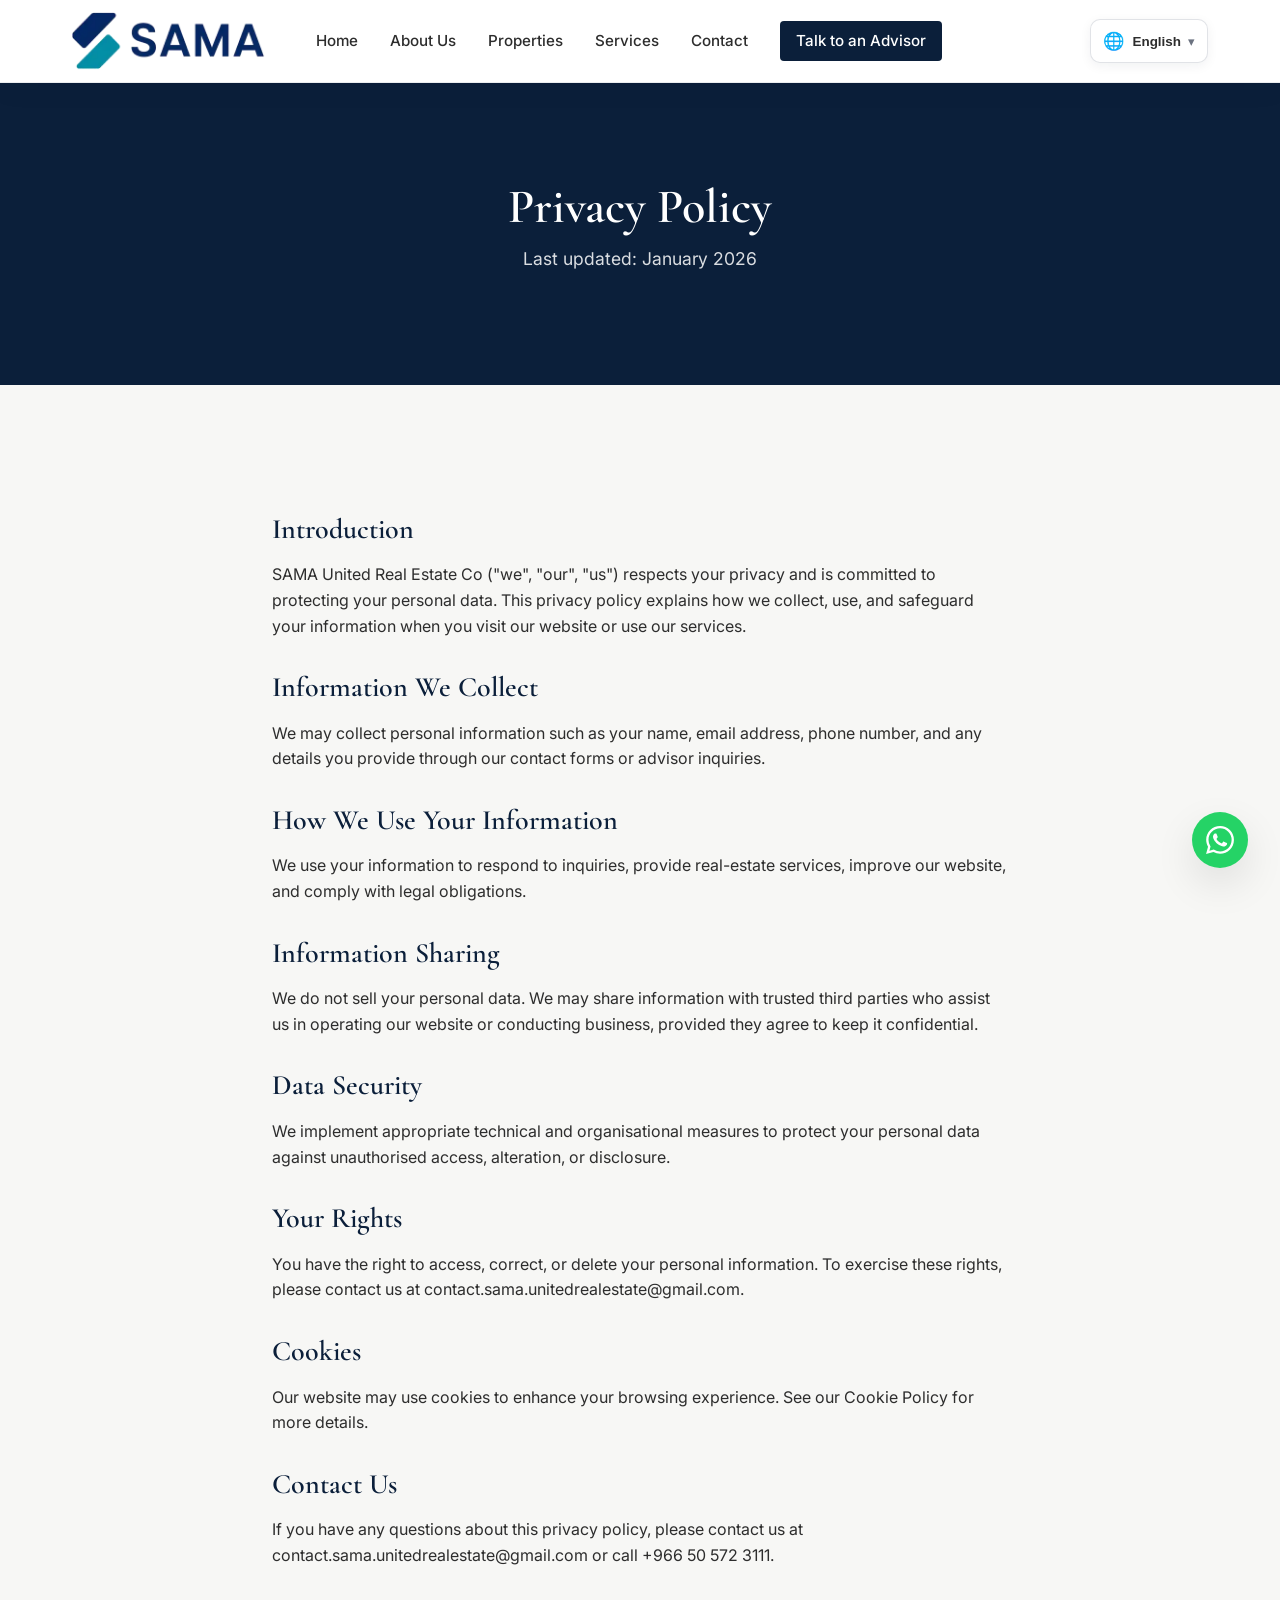
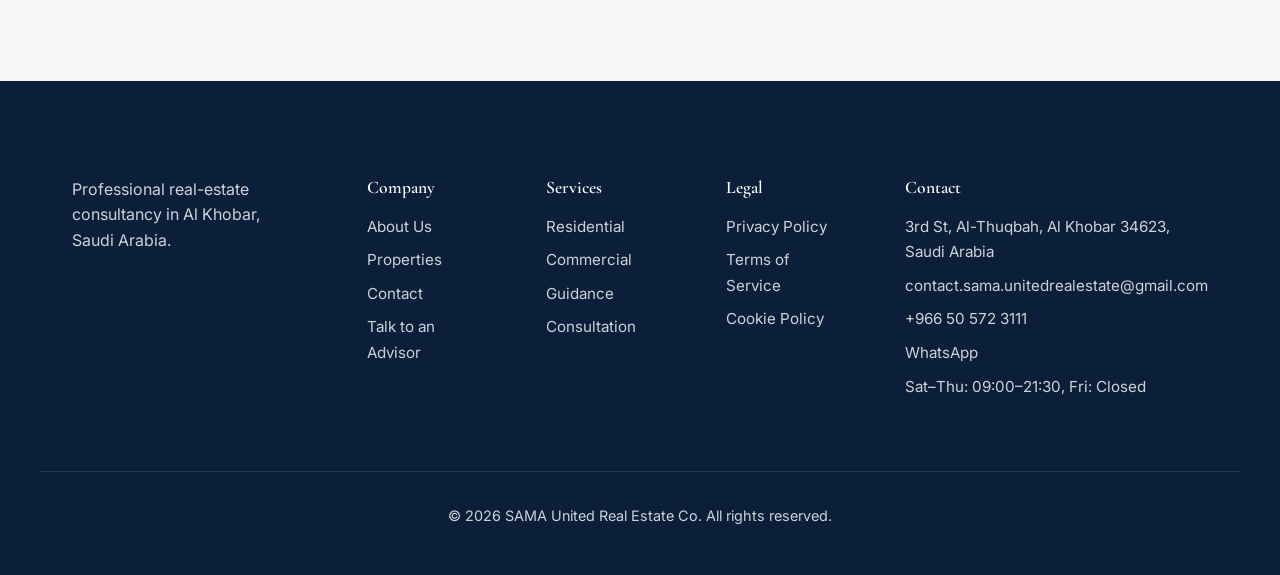
<file: legal/privacy-policy.html>
<!DOCTYPE html>
<html lang="en" dir="ltr">
<head>
    <meta charset="UTF-8">
    <meta name="viewport" content="width=device-width, initial-scale=1.0">
    <title>Privacy Policy | SAMA United Real Estate Co</title>
    <meta name="description" content="Privacy policy for SAMA United Real Estate Co.">
    <meta property="og:title" content="Privacy Policy | SAMA United Real Estate Co">
    <meta property="og:description" content="How we collect, use, and protect your information.">
    <meta property="og:type" content="website">
    <meta property="og:url" content="https://sama-united.example/legal/privacy-policy.html">
    <meta property="og:image" content="https://images.unsplash.com/photo-1600585154340-be6161a56a0c?q=80&w=1200&auto=format&fit=crop">
    <link rel="canonical" href="https://sama-united.example/legal/privacy-policy.html">
    <link rel="preconnect" href="https://fonts.googleapis.com">
    <link rel="preconnect" href="https://fonts.gstatic.com" crossorigin>
    <link href="https://fonts.googleapis.com/css2?family=Cormorant+Garamond:wght@400;500;600;700&family=Inter:wght@300;400;500;600;700&family=Cairo:wght@300;400;500;600;700&display=swap" rel="stylesheet">
    <link rel="stylesheet" href="../style.css">
</head>
<body>
    <header class="site-header" id="siteHeader">
        <!-- Same header as company pages -->
        <div class="container header-container">
            <a href="../index.html" class="brand">
                <span class="brand-arabic">شركة سمة المتحدة العقارية</span>
                <span class="brand-english">SAMA United Real Estate Co</span>
            </a>
            <nav class="desktop-nav" aria-label="Main navigation">
                <a href="../index.html" class="nav-link" data-i18n="nav.home">Home</a>
                <a href="../company/about-us.html" class="nav-link" data-i18n="nav.about">About Us</a>
                <a href="../company/properties.html" class="nav-link" data-i18n="nav.properties">Properties</a>
                <a href="../services/residential.html" class="nav-link" data-i18n="nav.services">Services</a>
                <a href="../company/contact.html" class="nav-link" data-i18n="nav.contact">Contact</a>
                <a href="../company/talk-to-an-advisor.html" class="nav-link nav-cta" data-i18n="nav.advisor">Talk to an Advisor</a>
            </nav>
            <div class="header-actions">
                <div class="language-selector">
                    <button class="lang-btn" aria-haspopup="true" aria-expanded="false" aria-controls="langDropdown" aria-label="Select language">
                        <span class="globe-icon" aria-hidden="true">🌐</span>
                        <span class="current-lang" data-i18n="lang.current">English</span>
                        <span class="chevron" aria-hidden="true">▾</span>
                    </button>
                    <ul class="lang-dropdown" id="langDropdown" role="menu" aria-label="Language options">
                        <li role="none"><button role="menuitem" data-lang="en" class="lang-option active">English</button></li>
                        <li role="none"><button role="menuitem" data-lang="ar" class="lang-option">العربية</button></li>
                        <li role="none"><button role="menuitem" data-lang="ur" class="lang-option">اردو</button></li>
                        <li role="none"><button role="menuitem" data-lang="zh" class="lang-option">中文</button></li>
                        <li role="none"><button role="menuitem" data-lang="sara" class="lang-option">European/Sara</button></li>
                    </ul>
                </div>
                <button class="mobile-menu-toggle" aria-expanded="false" aria-controls="mobileNav" aria-label="Toggle navigation menu">
                    <span class="hamburger-line"></span>
                    <span class="hamburger-line"></span>
                    <span class="hamburger-line"></span>
                </button>
            </div>
        </div>
        <nav class="mobile-nav" id="mobileNav" aria-label="Mobile navigation">
            <a href="../index.html" class="mobile-nav-link" data-i18n="nav.home">Home</a>
            <a href="../company/about-us.html" class="mobile-nav-link" data-i18n="nav.about">About Us</a>
            <a href="../company/properties.html" class="mobile-nav-link" data-i18n="nav.properties">Properties</a>
            <a href="../services/residential.html" class="mobile-nav-link" data-i18n="nav.services">Services</a>
            <a href="../company/contact.html" class="mobile-nav-link" data-i18n="nav.contact">Contact</a>
            <a href="../company/talk-to-an-advisor.html" class="mobile-nav-link" data-i18n="nav.advisor">Talk to an Advisor</a>
        </nav>
    </header>

    <main>
        <section class="page-hero">
            <div class="container">
                <h1 data-i18n="legal.privacyTitle">Privacy Policy</h1>
                <p class="page-subtitle" data-i18n="legal.updated">Last updated: January 2026</p>
            </div>
        </section>
        <section class="section legal-content">
            <div class="container">
                <h2 data-i18n="legal.privacyIntroTitle">Introduction</h2>
                <p data-i18n="legal.privacyIntro">SAMA United Real Estate Co ("we", "our", "us") respects your privacy and is committed to protecting your personal data. This privacy policy explains how we collect, use, and safeguard your information when you visit our website or use our services.</p>
                <h2 data-i18n="legal.privacyDataTitle">Information We Collect</h2>
                <p data-i18n="legal.privacyData">We may collect personal information such as your name, email address, phone number, and any details you provide through our contact forms or advisor inquiries.</p>
                <h2 data-i18n="legal.privacyUseTitle">How We Use Your Information</h2>
                <p data-i18n="legal.privacyUse">We use your information to respond to inquiries, provide real-estate services, improve our website, and comply with legal obligations.</p>
                <h2 data-i18n="legal.privacyShareTitle">Information Sharing</h2>
                <p data-i18n="legal.privacyShare">We do not sell your personal data. We may share information with trusted third parties who assist us in operating our website or conducting business, provided they agree to keep it confidential.</p>
                <h2 data-i18n="legal.privacySecurityTitle">Data Security</h2>
                <p data-i18n="legal.privacySecurity">We implement appropriate technical and organisational measures to protect your personal data against unauthorised access, alteration, or disclosure.</p>
                <h2 data-i18n="legal.privacyRightsTitle">Your Rights</h2>
                <p data-i18n="legal.privacyRights">You have the right to access, correct, or delete your personal information. To exercise these rights, please contact us at contact.sama.unitedrealestate@gmail.com.</p>
                <h2 data-i18n="legal.privacyCookiesTitle">Cookies</h2>
                <p data-i18n="legal.privacyCookies">Our website may use cookies to enhance your browsing experience. See our Cookie Policy for more details.</p>
                <h2 data-i18n="legal.privacyContactTitle">Contact Us</h2>
                <p data-i18n="legal.privacyContact">If you have any questions about this privacy policy, please contact us at contact.sama.unitedrealestate@gmail.com or call +966 50 572 3111.</p>
            </div>
        </section>
    </main>

    <!-- Footer -->
    <footer class="site-footer">
        <div class="container footer-grid">
            <div class="footer-brand">
                <span class="brand-arabic">شركة سمة المتحدة العقارية</span>
                <span class="brand-english">SAMA United Real Estate Co</span>
                <p data-i18n="footer.tagline">Professional real-estate consultancy in Al Khobar, Saudi Arabia.</p>
            </div>
            <div class="footer-column">
                <h3 data-i18n="footer.company">Company</h3>
                <ul>
                    <li><a href="../company/about-us.html" data-i18n="nav.about">About Us</a></li>
                    <li><a href="../company/properties.html" data-i18n="nav.properties">Properties</a></li>
                    <li><a href="../company/contact.html" data-i18n="nav.contact">Contact</a></li>
                    <li><a href="../company/talk-to-an-advisor.html" data-i18n="nav.advisor">Talk to an Advisor</a></li>
                </ul>
            </div>
            <div class="footer-column">
                <h3 data-i18n="footer.services">Services</h3>
                <ul>
                    <li><a href="../services/residential.html" data-i18n="services.residential.category">Residential</a></li>
                    <li><a href="../services/commercial.html" data-i18n="services.commercial.category">Commercial</a></li>
                    <li><a href="../services/property-guidance.html" data-i18n="services.guidance.category">Property Guidance</a></li>
                    <li><a href="../services/real-estate-consultation.html" data-i18n="services.consultation.category">Real Estate Consultation</a></li>
                </ul>
            </div>
            <div class="footer-column">
                <h3 data-i18n="footer.legal">Legal</h3>
                <ul>
                    <li><a href="privacy-policy.html" data-i18n="footer.privacy">Privacy Policy</a></li>
                    <li><a href="terms-of-service.html" data-i18n="footer.terms">Terms of Service</a></li>
                    <li><a href="cookie-policy.html" data-i18n="footer.cookies">Cookie Policy</a></li>
                </ul>
            </div>
            <div class="footer-column">
                <h3 data-i18n="footer.contact">Contact</h3>
                <ul>
                    <li><span data-i18n="footer.address">3rd St, Al-Thuqbah, Al Khobar 34623, Saudi Arabia</span></li>
                    <li><a href="mailto:contact.sama.unitedrealestate@gmail.com">contact.sama.unitedrealestate@gmail.com</a></li>
                    <li><a href="tel:+966505723111">+966 50 572 3111</a></li>
                    <li><a href="https://wa.me/966505723111" target="_blank" rel="noopener">WhatsApp</a></li>
                    <li><span data-i18n="footer.hours">Sat–Thu: 09:00–21:30, Fri: Closed</span></li>
                </ul>
            </div>
        </div>
        <div class="container footer-bottom">
            <p>© 2026 SAMA United Real Estate Co. All rights reserved.</p>
        </div>
    </footer>

    <a href="https://wa.me/966505723111" class="floating-whatsapp" target="_blank" rel="noopener" aria-label="Chat on WhatsApp">
        <svg xmlns="http://www.w3.org/2000/svg" viewBox="0 0 24 24" width="28" height="28" fill="currentColor"><path d="M17.472 14.382c-.297-.149-1.758-.867-2.03-.967-.273-.099-.471-.148-.67.15-.197.297-.767.966-.94 1.164-.173.199-.347.223-.644.075-.297-.15-1.255-.463-2.39-1.475-.883-.788-1.48-1.761-1.653-2.059-.173-.297-.018-.458.13-.606.134-.133.298-.347.446-.52.149-.174.198-.298.298-.497.099-.198.05-.371-.025-.52-.075-.149-.669-1.612-.916-2.207-.242-.579-.487-.5-.669-.51-.173-.008-.371-.01-.57-.01-.198 0-.52.074-.792.372-.272.297-1.04 1.016-1.04 2.479 0 1.462 1.065 2.875 1.213 3.074.149.198 2.096 3.2 5.077 4.487.709.306 1.262.489 1.694.625.712.227 1.36.195 1.871.118.571-.085 1.758-.719 2.006-1.413.248-.694.248-1.289.173-1.413-.074-.124-.272-.198-.57-.347m-5.421 7.403h-.004a9.87 9.87 0 01-5.031-1.378l-.361-.214-3.741.982.998-3.648-.235-.374a9.86 9.86 0 01-1.51-5.26c.001-5.45 4.436-9.884 9.888-9.884 2.64 0 5.122 1.03 6.988 2.898a9.825 9.825 0 012.893 6.994c-.003 5.45-4.437 9.884-9.885 9.884m8.413-18.297A11.815 11.815 0 0012.05 0C5.495 0 .16 5.335.157 11.892c0 2.096.547 4.142 1.588 5.945L.057 24l6.305-1.654a11.882 11.882 0 005.683 1.448h.005c6.554 0 11.89-5.335 11.893-11.893a11.821 11.821 0 00-3.48-8.413z"/></svg>
    </a>

    <script src="../script.js"></script>
</body>
</html>
</file>
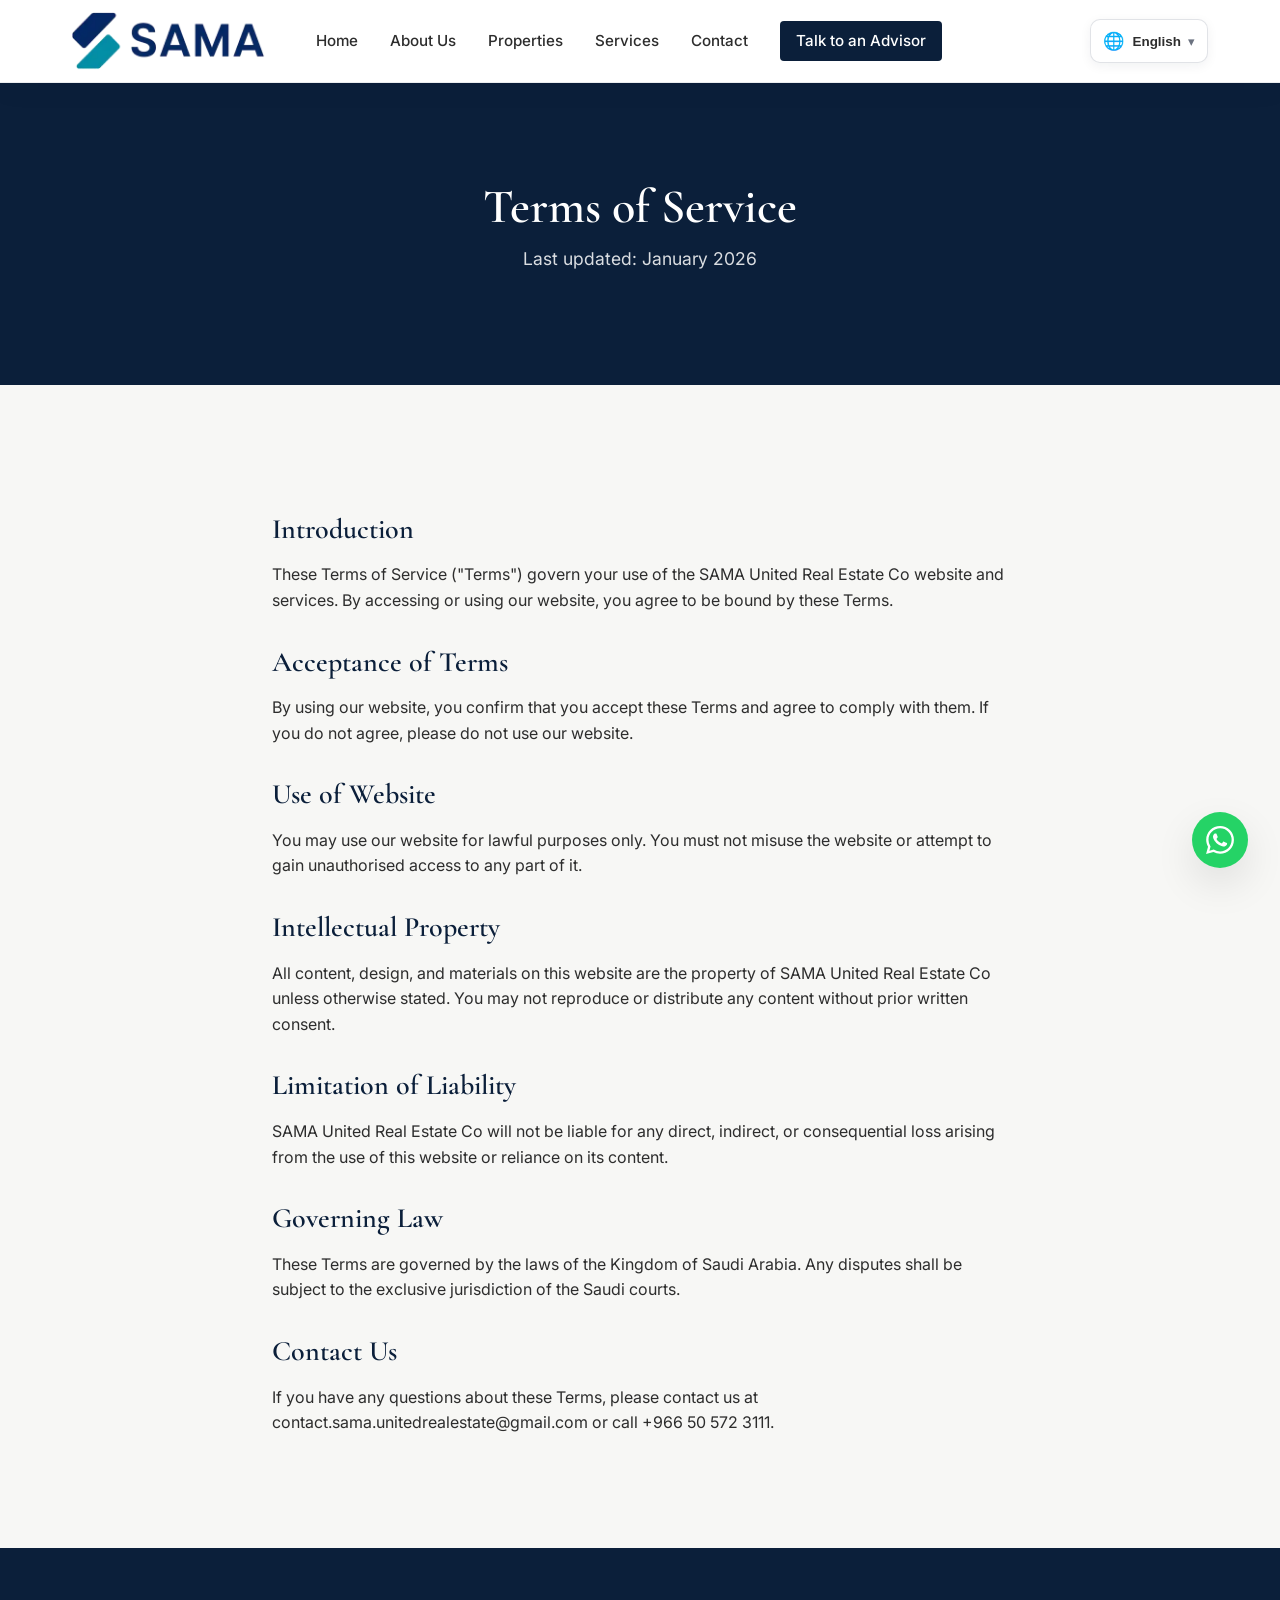
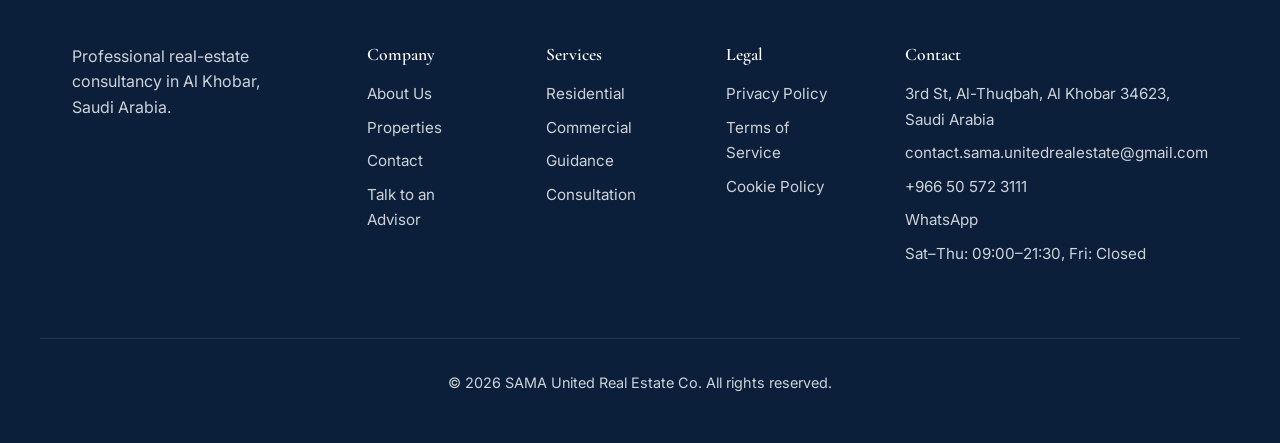
<file: legal/terms-of-service.html>
<!DOCTYPE html>
<html lang="en" dir="ltr">
<head>
    <meta charset="UTF-8">
    <meta name="viewport" content="width=device-width, initial-scale=1.0">
    <title>Terms of Service | SAMA United Real Estate Co</title>
    <meta name="description" content="Terms of service for SAMA United Real Estate Co.">
    <meta property="og:title" content="Terms of Service | SAMA United Real Estate Co">
    <meta property="og:description" content="The terms and conditions that govern the use of our website and services.">
    <meta property="og:type" content="website">
    <meta property="og:url" content="https://sama-united.example/legal/terms-of-service.html">
    <meta property="og:image" content="https://images.unsplash.com/photo-1600585154340-be6161a56a0c?q=80&w=1200&auto=format&fit=crop">
    <link rel="canonical" href="https://sama-united.example/legal/terms-of-service.html">
    <link rel="preconnect" href="https://fonts.googleapis.com">
    <link rel="preconnect" href="https://fonts.gstatic.com" crossorigin>
    <link href="https://fonts.googleapis.com/css2?family=Cormorant+Garamond:wght@400;500;600;700&family=Inter:wght@300;400;500;600;700&family=Cairo:wght@300;400;500;600;700&display=swap" rel="stylesheet">
    <link rel="stylesheet" href="../style.css">
</head>
<body>
    <header class="site-header" id="siteHeader">
        <div class="container header-container">
            <a href="../index.html" class="brand">
                <span class="brand-arabic">شركة سمة المتحدة العقارية</span>
                <span class="brand-english">SAMA United Real Estate Co</span>
            </a>
            <nav class="desktop-nav" aria-label="Main navigation">
                <a href="../index.html" class="nav-link" data-i18n="nav.home">Home</a>
                <a href="../company/about-us.html" class="nav-link" data-i18n="nav.about">About Us</a>
                <a href="../company/properties.html" class="nav-link" data-i18n="nav.properties">Properties</a>
                <a href="../services/residential.html" class="nav-link" data-i18n="nav.services">Services</a>
                <a href="../company/contact.html" class="nav-link" data-i18n="nav.contact">Contact</a>
                <a href="../company/talk-to-an-advisor.html" class="nav-link nav-cta" data-i18n="nav.advisor">Talk to an Advisor</a>
            </nav>
            <div class="header-actions">
                <div class="language-selector">
                    <button class="lang-btn" aria-haspopup="true" aria-expanded="false" aria-controls="langDropdown" aria-label="Select language">
                        <span class="globe-icon" aria-hidden="true">🌐</span>
                        <span class="current-lang" data-i18n="lang.current">English</span>
                        <span class="chevron" aria-hidden="true">▾</span>
                    </button>
                    <ul class="lang-dropdown" id="langDropdown" role="menu" aria-label="Language options">
                        <li role="none"><button role="menuitem" data-lang="en" class="lang-option active">English</button></li>
                        <li role="none"><button role="menuitem" data-lang="ar" class="lang-option">العربية</button></li>
                        <li role="none"><button role="menuitem" data-lang="ur" class="lang-option">اردو</button></li>
                        <li role="none"><button role="menuitem" data-lang="zh" class="lang-option">中文</button></li>
                        <li role="none"><button role="menuitem" data-lang="sara" class="lang-option">European/Sara</button></li>
                    </ul>
                </div>
                <button class="mobile-menu-toggle" aria-expanded="false" aria-controls="mobileNav" aria-label="Toggle navigation menu">
                    <span class="hamburger-line"></span>
                    <span class="hamburger-line"></span>
                    <span class="hamburger-line"></span>
                </button>
            </div>
        </div>
        <nav class="mobile-nav" id="mobileNav" aria-label="Mobile navigation">
            <a href="../index.html" class="mobile-nav-link" data-i18n="nav.home">Home</a>
            <a href="../company/about-us.html" class="mobile-nav-link" data-i18n="nav.about">About Us</a>
            <a href="../company/properties.html" class="mobile-nav-link" data-i18n="nav.properties">Properties</a>
            <a href="../services/residential.html" class="mobile-nav-link" data-i18n="nav.services">Services</a>
            <a href="../company/contact.html" class="mobile-nav-link" data-i18n="nav.contact">Contact</a>
            <a href="../company/talk-to-an-advisor.html" class="mobile-nav-link" data-i18n="nav.advisor">Talk to an Advisor</a>
        </nav>
    </header>

    <main>
        <section class="page-hero">
            <div class="container">
                <h1 data-i18n="legal.termsTitle">Terms of Service</h1>
                <p class="page-subtitle" data-i18n="legal.updated">Last updated: January 2026</p>
            </div>
        </section>
        <section class="section legal-content">
            <div class="container">
                <h2 data-i18n="legal.termsIntroTitle">Introduction</h2>
                <p data-i18n="legal.termsIntro">These Terms of Service ("Terms") govern your use of the SAMA United Real Estate Co website and services. By accessing or using our website, you agree to be bound by these Terms.</p>

                <h2 data-i18n="legal.termsAcceptTitle">Acceptance of Terms</h2>
                <p data-i18n="legal.termsAccept">By using our website, you confirm that you accept these Terms and agree to comply with them. If you do not agree, please do not use our website.</p>

                <h2 data-i18n="legal.termsUseTitle">Use of Website</h2>
                <p data-i18n="legal.termsUse">You may use our website for lawful purposes only. You must not misuse the website or attempt to gain unauthorised access to any part of it.</p>

                <h2 data-i18n="legal.termsIntellectualTitle">Intellectual Property</h2>
                <p data-i18n="legal.termsIntellectual">All content, design, and materials on this website are the property of SAMA United Real Estate Co unless otherwise stated. You may not reproduce or distribute any content without prior written consent.</p>

                <h2 data-i18n="legal.termsLiabilityTitle">Limitation of Liability</h2>
                <p data-i18n="legal.termsLiability">SAMA United Real Estate Co will not be liable for any direct, indirect, or consequential loss arising from the use of this website or reliance on its content.</p>

                <h2 data-i18n="legal.termsGoverningTitle">Governing Law</h2>
                <p data-i18n="legal.termsGoverning">These Terms are governed by the laws of the Kingdom of Saudi Arabia. Any disputes shall be subject to the exclusive jurisdiction of the Saudi courts.</p>

                <h2 data-i18n="legal.termsContactTitle">Contact Us</h2>
                <p data-i18n="legal.termsContact">If you have any questions about these Terms, please contact us at contact.sama.unitedrealestate@gmail.com or call +966 50 572 3111.</p>
            </div>
        </section>
    </main>

    <footer class="site-footer">
        <div class="container footer-grid">
            <div class="footer-brand">
                <span class="brand-arabic">شركة سمة المتحدة العقارية</span>
                <span class="brand-english">SAMA United Real Estate Co</span>
                <p data-i18n="footer.tagline">Professional real-estate consultancy in Al Khobar, Saudi Arabia.</p>
            </div>
            <div class="footer-column">
                <h3 data-i18n="footer.company">Company</h3>
                <ul>
                    <li><a href="../company/about-us.html" data-i18n="nav.about">About Us</a></li>
                    <li><a href="../company/properties.html" data-i18n="nav.properties">Properties</a></li>
                    <li><a href="../company/contact.html" data-i18n="nav.contact">Contact</a></li>
                    <li><a href="../company/talk-to-an-advisor.html" data-i18n="nav.advisor">Talk to an Advisor</a></li>
                </ul>
            </div>
            <div class="footer-column">
                <h3 data-i18n="footer.services">Services</h3>
                <ul>
                    <li><a href="../services/residential.html" data-i18n="services.residential.category">Residential</a></li>
                    <li><a href="../services/commercial.html" data-i18n="services.commercial.category">Commercial</a></li>
                    <li><a href="../services/property-guidance.html" data-i18n="services.guidance.category">Property Guidance</a></li>
                    <li><a href="../services/real-estate-consultation.html" data-i18n="services.consultation.category">Real Estate Consultation</a></li>
                </ul>
            </div>
            <div class="footer-column">
                <h3 data-i18n="footer.legal">Legal</h3>
                <ul>
                    <li><a href="privacy-policy.html" data-i18n="footer.privacy">Privacy Policy</a></li>
                    <li><a href="terms-of-service.html" data-i18n="footer.terms">Terms of Service</a></li>
                    <li><a href="cookie-policy.html" data-i18n="footer.cookies">Cookie Policy</a></li>
                </ul>
            </div>
            <div class="footer-column">
                <h3 data-i18n="footer.contact">Contact</h3>
                <ul>
                    <li><span data-i18n="footer.address">3rd St, Al-Thuqbah, Al Khobar 34623, Saudi Arabia</span></li>
                    <li><a href="mailto:contact.sama.unitedrealestate@gmail.com">contact.sama.unitedrealestate@gmail.com</a></li>
                    <li><a href="tel:+966505723111">+966 50 572 3111</a></li>
                    <li><a href="https://wa.me/966505723111" target="_blank" rel="noopener">WhatsApp</a></li>
                    <li><span data-i18n="footer.hours">Sat–Thu: 09:00–21:30, Fri: Closed</span></li>
                </ul>
            </div>
        </div>
        <div class="container footer-bottom">
            <p>© 2026 SAMA United Real Estate Co. All rights reserved.</p>
        </div>
    </footer>

    <a href="https://wa.me/966505723111" class="floating-whatsapp" target="_blank" rel="noopener" aria-label="Chat on WhatsApp">
        <svg xmlns="http://www.w3.org/2000/svg" viewBox="0 0 24 24" width="28" height="28" fill="currentColor"><path d="M17.472 14.382c-.297-.149-1.758-.867-2.03-.967-.273-.099-.471-.148-.67.15-.197.297-.767.966-.94 1.164-.173.199-.347.223-.644.075-.297-.15-1.255-.463-2.39-1.475-.883-.788-1.48-1.761-1.653-2.059-.173-.297-.018-.458.13-.606.134-.133.298-.347.446-.52.149-.174.198-.298.298-.497.099-.198.05-.371-.025-.52-.075-.149-.669-1.612-.916-2.207-.242-.579-.487-.5-.669-.51-.173-.008-.371-.01-.57-.01-.198 0-.52.074-.792.372-.272.297-1.04 1.016-1.04 2.479 0 1.462 1.065 2.875 1.213 3.074.149.198 2.096 3.2 5.077 4.487.709.306 1.262.489 1.694.625.712.227 1.36.195 1.871.118.571-.085 1.758-.719 2.006-1.413.248-.694.248-1.289.173-1.413-.074-.124-.272-.198-.57-.347m-5.421 7.403h-.004a9.87 9.87 0 01-5.031-1.378l-.361-.214-3.741.982.998-3.648-.235-.374a9.86 9.86 0 01-1.51-5.26c.001-5.45 4.436-9.884 9.888-9.884 2.64 0 5.122 1.03 6.988 2.898a9.825 9.825 0 012.893 6.994c-.003 5.45-4.437 9.884-9.885 9.884m8.413-18.297A11.815 11.815 0 0012.05 0C5.495 0 .16 5.335.157 11.892c0 2.096.547 4.142 1.588 5.945L.057 24l6.305-1.654a11.882 11.882 0 005.683 1.448h.005c6.554 0 11.89-5.335 11.893-11.893a11.821 11.821 0 00-3.48-8.413z"/></svg>
    </a>

    <script src="../script.js"></script>
</body>
</html>
</file>
<file: style.css>
@import url("base.css");

/* ============================================
   SAMA Header Refresh - Responsive Luxury Header
   Uploaded logo integrated as a transparent WebP data asset.
   ============================================ */

.site-header {
    background: rgba(255,255,255,0.98);
    border-bottom: 1px solid rgba(11,31,58,0.08);
    box-shadow: 0 6px 24px rgba(11,31,58,0.06);
    backdrop-filter: blur(12px);
    -webkit-backdrop-filter: blur(12px);
}

.header-container {
    min-height: 82px;
    height: 82px;
    padding-top: 10px;
    padding-bottom: 10px;
    gap: 24px;
}

.brand {
    flex: 0 0 auto;
    width: 220px;
    height: 58px;
    justify-content: center;
    position: relative;
    overflow: hidden;
}

.brand::before {
    content: "";
    display: block;
    width: 100%;
    height: 100%;
    background-image: url("[data-uri]");
    background-repeat: no-repeat;
    background-position: left center;
    background-size: contain;
}

.brand-arabic,
.brand-english {
    display: none;
}

.header-actions {
    display: flex;
    align-items: center;
    justify-content: flex-end;
    gap: 10px;
    margin-left: auto;
}

.lang-btn,
.mobile-menu-toggle {
    min-width: 44px;
    min-height: 44px;
    border: 1px solid rgba(11,31,58,0.12);
    background: var(--color-white);
    border-radius: 10px;
    box-shadow: 0 3px 12px rgba(11,31,58,0.06);
}

.lang-btn {
    padding: 0 12px;
    gap: 7px;
}

.lang-btn:hover,
.mobile-menu-toggle:hover {
    border-color: rgba(29,95,167,0.45);
    box-shadow: 0 5px 16px rgba(29,95,167,0.12);
    transform: translateY(-1px);
}

.globe-icon {
    color: var(--color-blue);
    filter: none;
    font-size: 1.08rem;
}

.current-lang {
    font-weight: 600;
    font-size: 0.84rem;
}

.chevron {
    color: var(--color-muted);
}

.mobile-menu-toggle {
    align-items: center;
    justify-content: center;
    padding: 9px;
}

.hamburger-line {
    width: 22px;
    height: 2px;
    border-radius: 2px;
    background: var(--color-navy);
}

.mobile-menu-toggle[aria-expanded="true"] .hamburger-line:nth-child(1) {
    transform: translateY(7px) rotate(45deg);
}

.mobile-menu-toggle[aria-expanded="true"] .hamburger-line:nth-child(2) {
    opacity: 0;
}

.mobile-menu-toggle[aria-expanded="true"] .hamburger-line:nth-child(3) {
    transform: translateY(-7px) rotate(-45deg);
}

@media (max-width: 1100px) {
    .header-container { gap: 16px; }
    .brand { width: 190px; }
    .desktop-nav { gap: 14px; }
    .nav-link { font-size: 0.82rem; }
}

@media (max-width: 900px) {
    .header-container {
        min-height: 72px;
        height: 72px;
        padding-left: 16px;
        padding-right: 16px;
    }
    .brand { width: 175px; height: 50px; }
    .header-actions { gap: 8px; }
    .desktop-nav { display: none; }
    .mobile-menu-toggle { display: flex; }
    .lang-btn { min-width: 44px; padding: 0; justify-content: center; }
    .lang-btn .current-lang,
    .lang-btn .chevron { display: none; }
    .lang-dropdown { min-width: 150px; right: 0; top: calc(100% + 8px); }
}

@media (max-width: 480px) {
    .header-container {
        min-height: 64px;
        height: 64px;
        padding-left: 12px;
        padding-right: 12px;
    }
    .brand { width: 148px; height: 42px; }
    .header-actions { gap: 6px; }
    .lang-btn,
    .mobile-menu-toggle {
        width: 42px;
        min-width: 42px;
        min-height: 42px;
        height: 42px;
        border-radius: 9px;
    }
    .globe-icon { font-size: 1rem; }
    .hamburger-line { width: 20px; }
}

@media (max-width: 340px) {
    .brand { width: 132px; }
}
</file>
